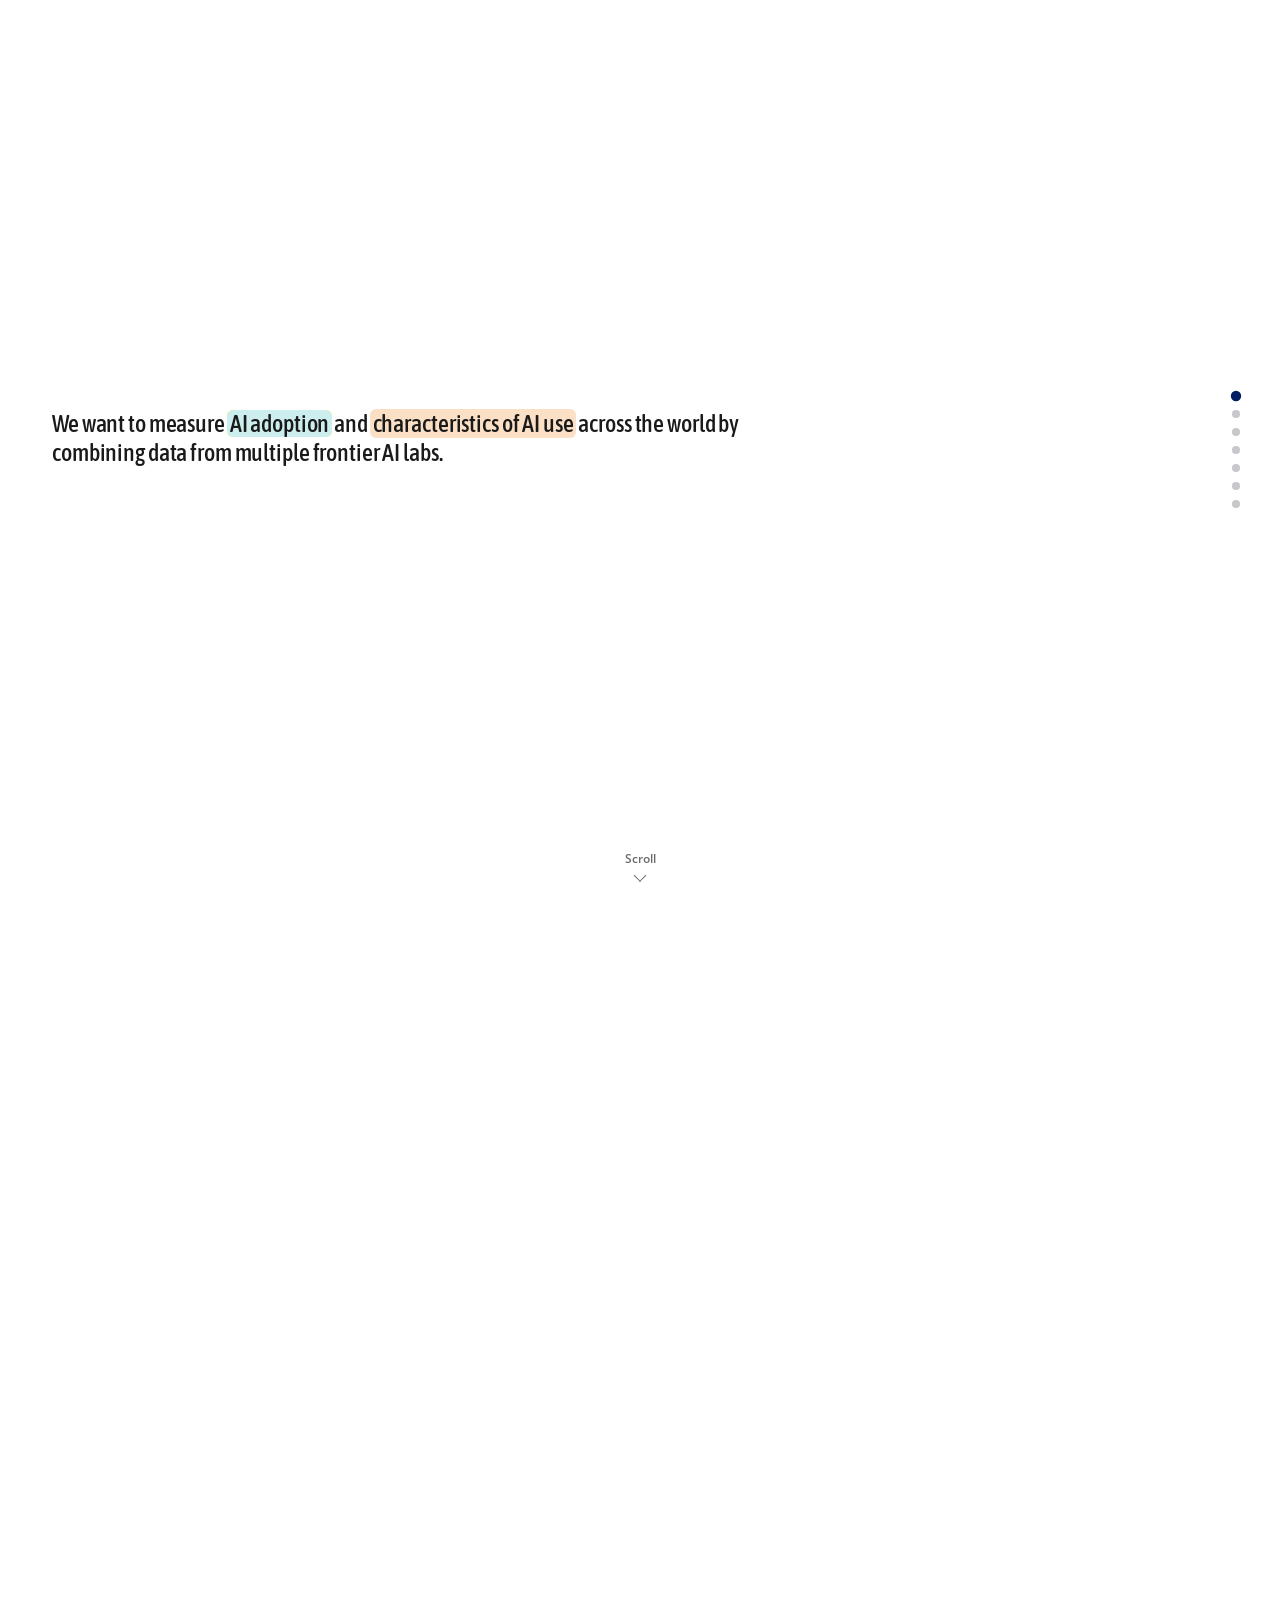
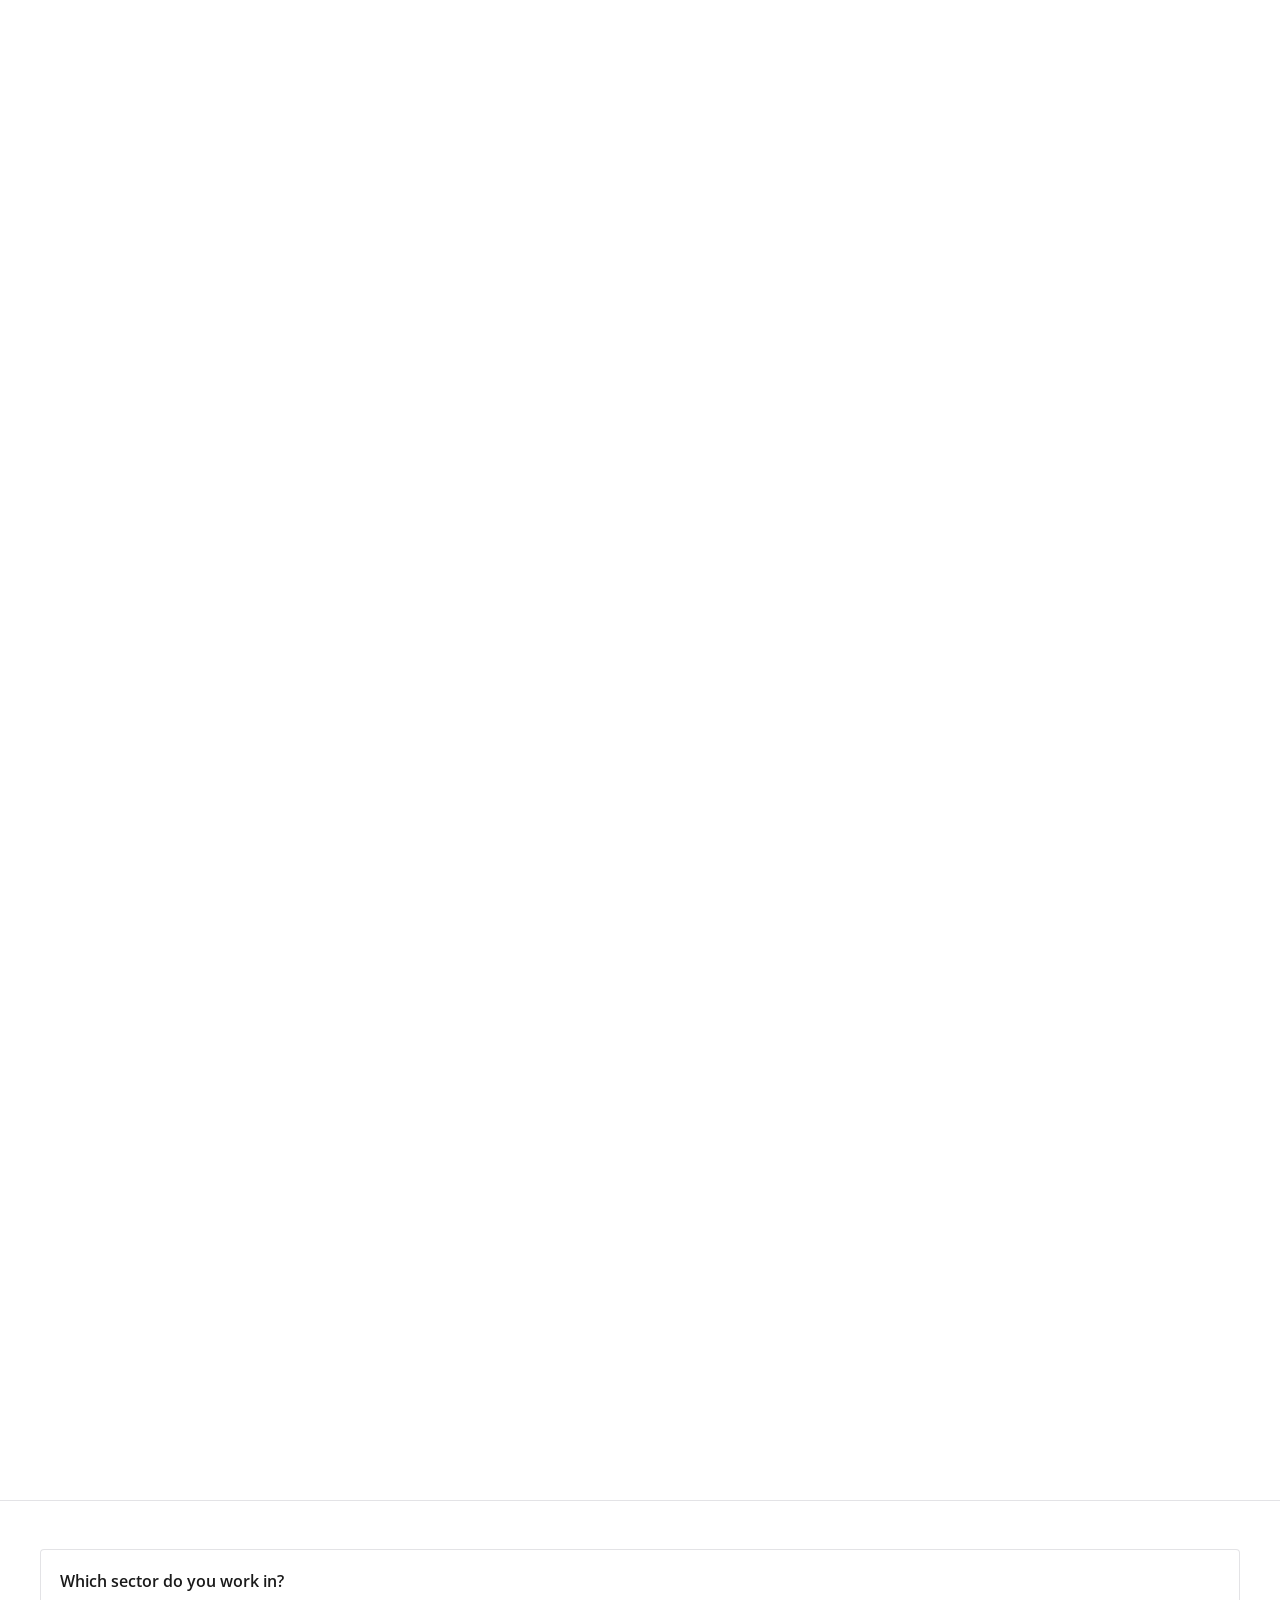
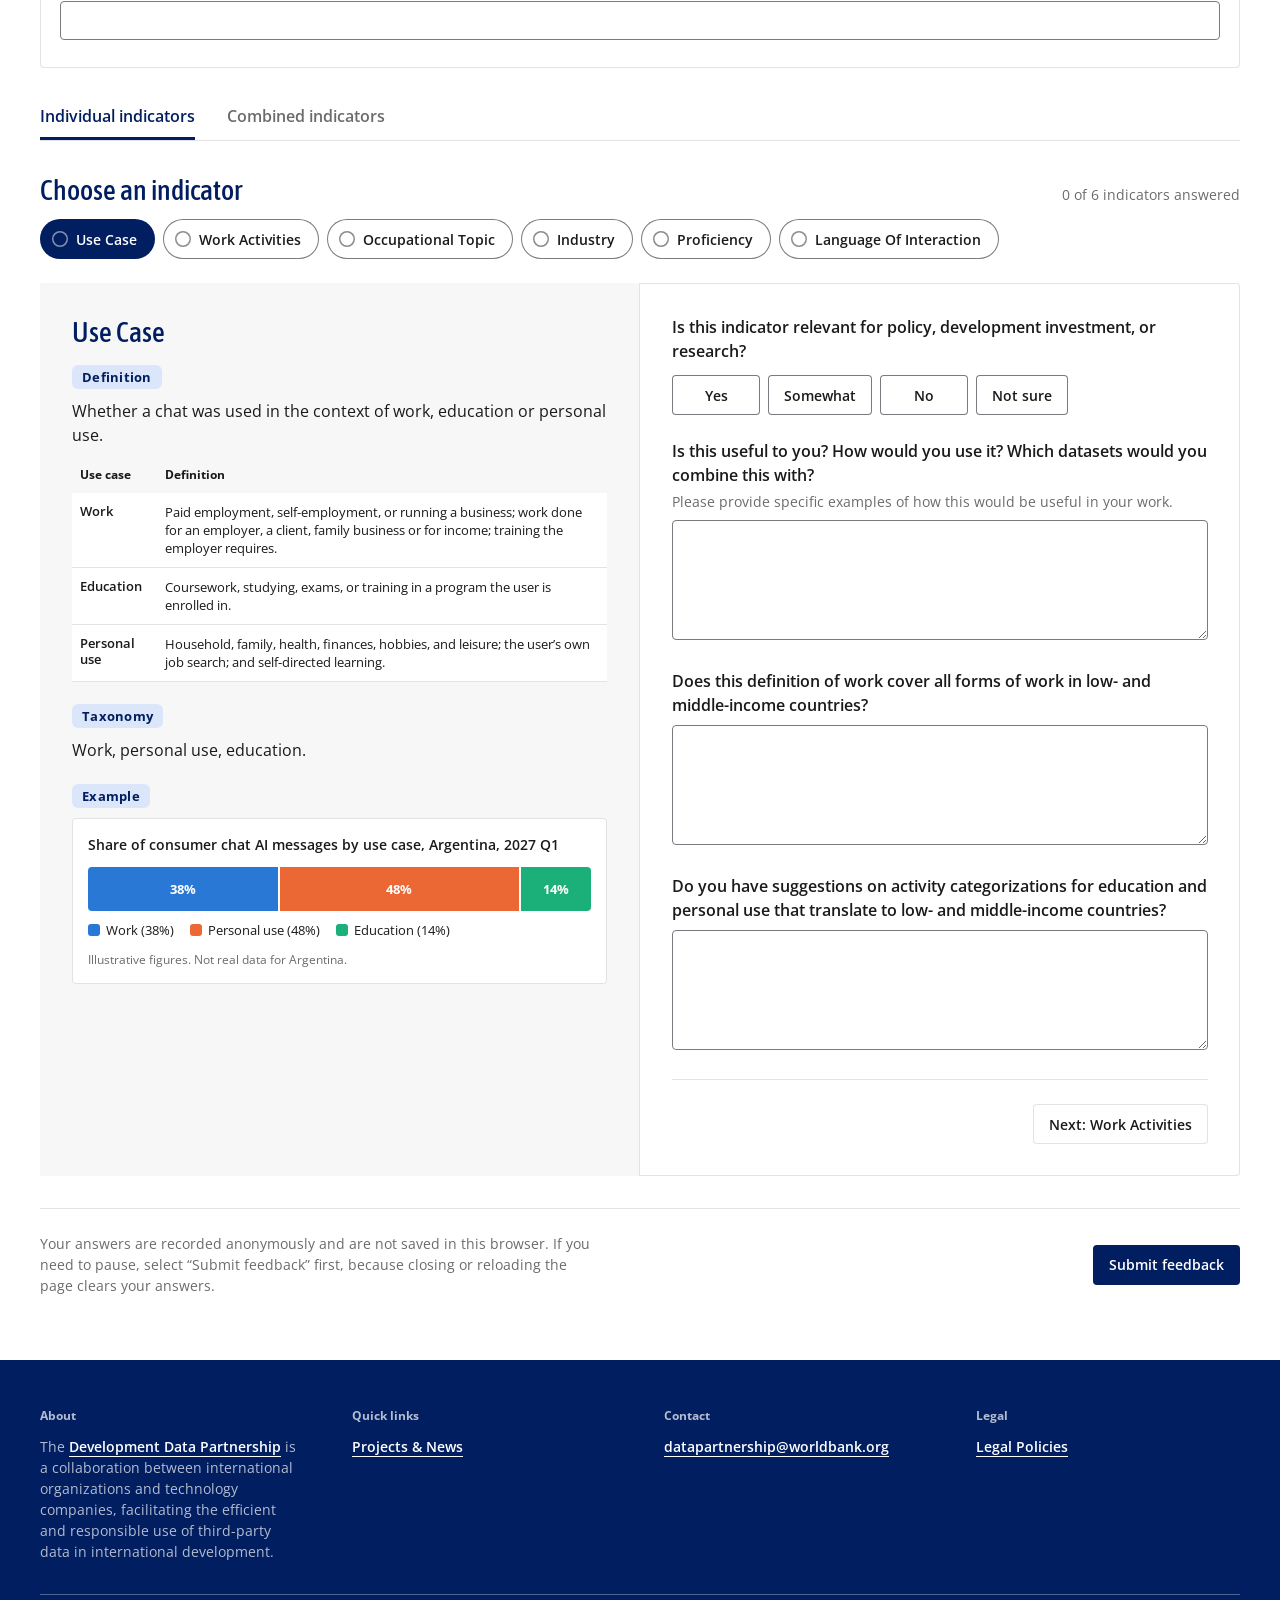
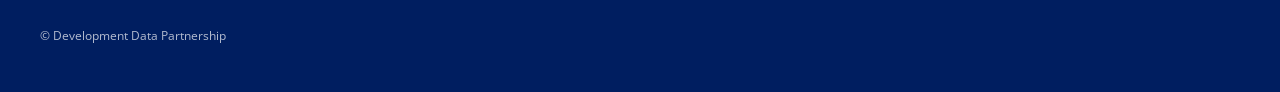
<file: index.html>
<!doctype html>
<html lang="en">
<head>
<meta charset="utf-8">
<meta name="viewport" content="width=device-width, initial-scale=1">
<title>AI Index stakeholder consultation</title>
<link rel="preconnect" href="https://fonts.googleapis.com">
<link rel="preconnect" href="https://fonts.gstatic.com" crossorigin>
<link href="https://fonts.googleapis.com/css2?family=Asap+Condensed:wght@500&family=Open+Sans:wght@400;600;700&display=swap" rel="stylesheet">
<link rel="stylesheet" href="style.css">
</head>
<body>
<div id="page">
  <a class="skip" href="#main">Skip to the survey</a>

  <!-- Scrolling introduction. Without JavaScript the four slides simply appear one after another. -->
  <section class="scrolly" id="story" aria-label="About this consultation">
    <div class="story-stage">
      <div class="slide" data-slide="0">
        <h1 class="story-text">We want to measure <mark class="hl hl-a">AI adoption</mark> and <mark class="hl hl-b" data-share="char">characteristics of AI use</mark> across the world by combining data from multiple frontier AI labs.</h1>
      </div>

      <div class="slide" data-slide="1">
        <p class="story-text"><mark class="hl hl-b" data-share="char">Characteristics of AI use</mark> can be measured by classifying user–chatbot conversations according to a defined set of <mark class="hl hl-c">indicators</mark>.</p>
        <p class="story-eg">For example: Use Case of conversation, Language of Interaction.</p>
      </div>

      <div class="slide" data-slide="ind">
        <p class="story-text">Currently, we are considering measuring <mark class="hl hl-b">characteristics of AI use</mark> by <mark class="hl hl-c">6 indicators</mark>.</p>
        <ul class="story-pills">
          <li>Use Case</li><li>Work Activities</li><li>Occupational Topic</li>
          <li>Industry</li><li>Proficiency</li><li>Language of Interaction</li>
        </ul>
      </div>

      <div class="slide" data-slide="2">
        <p class="story-text"><mark class="hl hl-c">Indicators</mark>, isolated or in combination with each other, may help answer different <mark class="hl hl-a">research questions</mark>.</p>
        <div class="rq-flow">
          <div class="rq-box">
            <small>If you are looking for</small>
            <p>Are teachers in Rwanda using AI to teach?</p>
          </div>
          <span class="rq-arrow" aria-hidden="true"></span>
          <div class="rq-box">
            <small>You will be able to combine the indicators to answer</small>
            <p>Are chats in Rwanda being used for…</p>
          </div>
          <span class="rq-arrow rq-down" aria-hidden="true"></span>
        </div>
        <ul class="ind-cards">
          <li class="on"><b>Use Case</b><span>Education</span></li>
          <li class="on"><b>Work Activities</b><ul><li>Develop educational programs, plans, or procedures</li><li>Prepare informational or instructional materials</li><li>Assess student capabilities, needs, or performance</li></ul></li>
          <li class="on"><b>Occupational Topic</b><span>Teaching</span></li>
          <li class="on"><b>Industry</b><span>P: Education</span></li>
          <li><b>Proficiency</b></li>
          <li><b>Language of Interaction</b></li>
        </ul>
      </div>

      <div class="slide" data-slide="2b">
        <p class="story-text">Another example:</p>
        <div class="rq-flow">
          <div class="rq-box">
            <small>If you are looking for</small>
            <p>Are doctors and nurses in Rwanda using AI for diagnosis?</p>
          </div>
          <span class="rq-arrow" aria-hidden="true"></span>
          <div class="rq-box">
            <small>You will be able to combine the indicators to answer</small>
            <p>Are chats in Rwanda being used for…</p>
          </div>
          <span class="rq-arrow rq-down" aria-hidden="true"></span>
        </div>
        <ul class="ind-cards">
          <li class="on"><b>Use Case</b><span>Work</span></li>
          <li class="on"><b>Work Activities</b><ul><li>Diagnose health conditions or disorders</li><li>Analyze health or medical data</li></ul></li>
          <li class="on"><b>Occupational Topic</b><span>Health</span></li>
          <li class="on"><b>Industry</b><span>Q: Human health and social work</span></li>
          <li class="on"><b>Proficiency</b><ul><li>High</li><li>Medium</li></ul></li>
          <li><b>Language of Interaction</b></li>
        </ul>
      </div>

      <div class="slide" data-slide="3">
        <div class="callouts near above">
          <p class="callout chip hl-c" data-from="w-which" data-align="word">Priority</p>
        </div>
        <p class="story-text">We want your input on which indicators are most <mark class="hl hl-c" id="w-which">useful to measure</mark>, and what is the best <mark class="hl hl-a" id="w-how">way to measure them</mark>.</p>
        <div class="callouts near">
          <p class="callout chip hl-a" data-from="w-how" data-align="word">Definition &amp; Taxonomy</p>
        </div>
      </div>

      <div class="slide" data-slide="4">
        <p class="story-text">For each indicator, review its definition and taxonomy, and tell us how it may be useful to you.</p>
        <p class="story-scope"><b>Scope:</b> our current analytical framework focuses specifically on consumer chat usage of genAI.</p>
        <a class="btn btn-primary story-start" href="#main">Start the survey</a>
      </div>

      <svg class="story-arrows" aria-hidden="true"></svg>
      <ol class="story-dots" aria-hidden="true"><li></li><li></li><li></li><li></li><li></li><li></li><li></li></ol>
      <p class="story-cue" aria-hidden="true">Scroll</p>
    </div>
    <div class="story-steps" aria-hidden="true">
      <div class="step" data-step="0"></div>
      <div class="step" data-step="1"></div>
      <div class="step" data-step="2"></div>
      <div class="step" data-step="3"></div>
      <div class="step" data-step="4"></div>
      <div class="step" data-step="5"></div>
      <div class="step" data-step="6"></div>
    </div>
  </section>


  <main id="main" class="wrap" tabindex="-1">
    <div id="app">
      <noscript>This survey needs JavaScript enabled.</noscript>
    </div>
  </main>

  <footer class="footer wrap on-dark">
    <div class="cols">
      <div><h2>About</h2><p>The <a href="https://datapartnership.org/about" target="_blank" rel="noopener noreferrer">Development Data Partnership</a> is a collaboration between international organizations and technology companies, facilitating the efficient and responsible use of third-party data in international development.</p></div>
      <div><h2>Quick links</h2><a href="https://datapartnership.org/updates" target="_blank" rel="noopener noreferrer">Projects &amp; News</a></div>
      <div><h2>Contact</h2><a href="mailto:datapartnership@worldbank.org">datapartnership@worldbank.org</a></div>
      <div><h2>Legal</h2><a href="https://www.worldbank.org/en/about/legal" target="_blank" rel="noopener noreferrer">Legal Policies</a></div>
    </div>
    <hr>
    <small>© Development Data Partnership</small>
  </footer>
</div>

<script src="story.js"></script>
<script src="questions.js"></script>
<script src="charts.js"></script>
<script src="survey.js"></script>
</body>
</html>
</file>
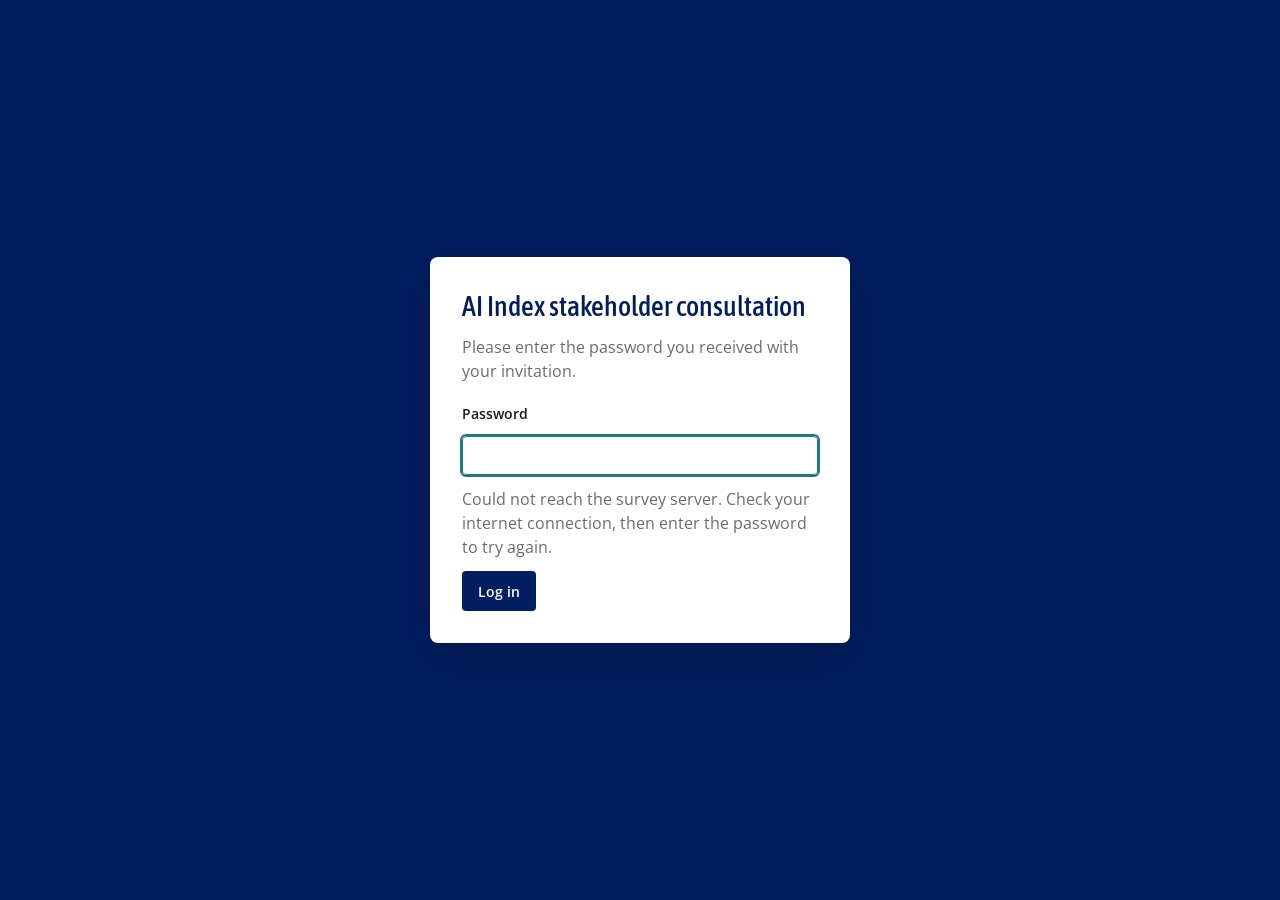
<file: frontend/index.html>
<!doctype html>
<html lang="en" class="locked">
<head>
<meta charset="utf-8">
<meta name="viewport" content="width=device-width, initial-scale=1">
<title>AI Index stakeholder consultation</title>
<link rel="preconnect" href="https://fonts.googleapis.com">
<link rel="preconnect" href="https://fonts.gstatic.com" crossorigin>
<link href="https://fonts.googleapis.com/css2?family=Asap+Condensed:wght@500&family=Open+Sans:wght@400;600;700&display=swap" rel="stylesheet">
<link rel="stylesheet" href="style.css">
</head>
<body>
<!-- Login screen. The page below stays hidden until survey.js confirms access. -->
<div id="gate" class="gate on-dark">
  <div class="gate-card" id="gateCard">
    <noscript><p>This survey needs JavaScript enabled.</p></noscript>
  </div>
</div>
<div id="page">
  <a class="skip" href="#main">Skip to the survey</a>

  <!-- Scrolling introduction. Without JavaScript the four slides simply appear one after another. -->
  <section class="scrolly" id="story" aria-label="About this consultation">
    <div class="story-stage">
      <div class="slide" data-slide="0">
        <h1 class="story-text">We want to measure <mark class="hl hl-a">AI adoption</mark> and <mark class="hl hl-b" data-share="char">characteristics of AI use</mark> across the world by combining data from multiple frontier AI labs.</h1>
      </div>

      <div class="slide" data-slide="1">
        <p class="story-text"><mark class="hl hl-b" data-share="char">Characteristics of AI use</mark> can be measured by classifying user–chatbot conversations according to a defined set of <mark class="hl hl-c">indicators</mark>.</p>
        <p class="story-eg">For example: Use Case of conversation, Language of Interaction.</p>
      </div>

      <div class="slide" data-slide="ind">
        <p class="story-text">Currently, we are considering measuring <mark class="hl hl-b">characteristics of AI use</mark> by <mark class="hl hl-c">6 indicators</mark>.</p>
        <ul class="story-pills">
          <li>Use Case</li><li>Work Activities</li><li>Occupational Topic</li>
          <li>Industry</li><li>Proficiency</li><li>Language of Interaction</li>
        </ul>
      </div>

      <div class="slide" data-slide="2">
        <p class="story-text"><mark class="hl hl-c">Indicators</mark>, isolated or in combination with each other, may help answer different <mark class="hl hl-a">research questions</mark>.</p>
        <div class="rq-flow">
          <div class="rq-box">
            <small>If you are looking for</small>
            <p>Are teachers in Rwanda using AI to teach?</p>
          </div>
          <span class="rq-arrow" aria-hidden="true"></span>
          <div class="rq-box">
            <small>You will be able to combine the indicators to answer</small>
            <p>Are chats in Rwanda being used for…</p>
          </div>
          <span class="rq-arrow rq-down" aria-hidden="true"></span>
        </div>
        <ul class="ind-cards">
          <li class="on"><b>Use Case</b><span>Education</span></li>
          <li class="on"><b>Work Activities</b><ul><li>Develop educational programs, plans, or procedures</li><li>Prepare informational or instructional materials</li><li>Assess student capabilities, needs, or performance</li></ul></li>
          <li class="on"><b>Occupational Topic</b><span>Teaching</span></li>
          <li class="on"><b>Industry</b><span>P: Education</span></li>
          <li><b>Proficiency</b></li>
          <li><b>Language of Interaction</b></li>
        </ul>
      </div>

      <div class="slide" data-slide="2b">
        <p class="story-text">Another example:</p>
        <div class="rq-flow">
          <div class="rq-box">
            <small>If you are looking for</small>
            <p>Are doctors and nurses in Rwanda using AI for diagnosis?</p>
          </div>
          <span class="rq-arrow" aria-hidden="true"></span>
          <div class="rq-box">
            <small>You will be able to combine the indicators to answer</small>
            <p>Are chats in Rwanda being used for…</p>
          </div>
          <span class="rq-arrow rq-down" aria-hidden="true"></span>
        </div>
        <ul class="ind-cards">
          <li class="on"><b>Use Case</b><span>Work</span></li>
          <li class="on"><b>Work Activities</b><ul><li>Diagnose health conditions or disorders</li><li>Analyze health or medical data</li></ul></li>
          <li class="on"><b>Occupational Topic</b><span>Health</span></li>
          <li class="on"><b>Industry</b><span>Q: Human health and social work</span></li>
          <li class="on"><b>Proficiency</b><ul><li>High</li><li>Medium</li></ul></li>
          <li><b>Language of Interaction</b></li>
        </ul>
      </div>

      <div class="slide" data-slide="3">
        <div class="callouts near above">
          <p class="callout chip hl-c" data-from="w-which" data-align="word">Priority</p>
        </div>
        <p class="story-text">We want your input on which indicators are most <mark class="hl hl-c" id="w-which">useful to measure</mark>, and what is the best <mark class="hl hl-a" id="w-how">way to measure them</mark>.</p>
        <div class="callouts near">
          <p class="callout chip hl-a" data-from="w-how" data-align="word">Definition &amp; Taxonomy</p>
        </div>
      </div>

      <div class="slide" data-slide="4">
        <p class="story-text">For each indicator, review its definition and taxonomy, and tell us how it may be useful to you.</p>
        <p class="story-scope"><b>Scope:</b> our current analytical framework focuses specifically on consumer chat usage of genAI.</p>
        <a class="btn btn-primary story-start" href="#main">Start the survey</a>
      </div>

      <svg class="story-arrows" aria-hidden="true"></svg>
      <ol class="story-dots" aria-hidden="true"><li></li><li></li><li></li><li></li><li></li><li></li><li></li></ol>
      <p class="story-cue" aria-hidden="true">Scroll</p>
    </div>
    <div class="story-steps" aria-hidden="true">
      <div class="step" data-step="0"></div>
      <div class="step" data-step="1"></div>
      <div class="step" data-step="2"></div>
      <div class="step" data-step="3"></div>
      <div class="step" data-step="4"></div>
      <div class="step" data-step="5"></div>
      <div class="step" data-step="6"></div>
    </div>
  </section>


  <main id="main" class="wrap" tabindex="-1">
    <div id="app">
      <noscript>This survey needs JavaScript enabled.</noscript>
    </div>
  </main>

  <footer class="footer wrap on-dark">
    <div class="cols">
      <div><h2>About</h2><p>The <a href="https://datapartnership.org/about" target="_blank" rel="noopener noreferrer">Development Data Partnership</a> is a collaboration between international organizations and technology companies, facilitating the efficient and responsible use of third-party data in international development.</p></div>
      <div><h2>Quick links</h2><a href="https://datapartnership.org/updates" target="_blank" rel="noopener noreferrer">Projects &amp; News</a></div>
      <div><h2>Contact</h2><a href="mailto:datapartnership@worldbank.org">datapartnership@worldbank.org</a></div>
      <div><h2>Legal</h2><a href="https://www.worldbank.org/en/about/legal" target="_blank" rel="noopener noreferrer">Legal Policies</a></div>
    </div>
    <hr>
    <small>© Development Data Partnership</small>
  </footer>
</div>

<script src="config.js"></script>
<script src="story.js"></script>
<script src="questions.js"></script>
<script src="charts.js"></script>
<script src="survey.js"></script>
</body>
</html>
</file>
<file: style.css>
/* Development Data Partnership styling, following the AI Roundtable web UI tokens. */
:root {
  --hl-a: #cdeeee; --hl-b: #fbe0c6; --hl-c: #dce6fa;
  --navy: #001E60; --navy-hover: #001444; --teal: #3EACAD; --orange: #DF6B00;
  --text-primary: #1A1A1A; --text-secondary: #6B6B6E; --text-accent: #1F7A7B;
  --neutral-0: #FFFFFF; --neutral-50: #F7F7F8; --neutral-100: #EDEDEF; --neutral-200: #E3E3E6;
  --neutral-300: #C7C7CC; --neutral-500: #7A7A81; --neutral-700: #4D4D52;
  --border: #E3E3E6; --border-control: #7A7A81; --bg-subtle: #F7F7F8;
  --success-text: #1F7A7B; --success-bg: #E6F5F5;
  --warning-text: #A34E00; --warning-bg: #FDEEE0;
  --error-text: #B3261E; --error-bg: #FBEAE9;
  --info-text: #001E60; --info-bg: #E9EEF9;
  --on-dark-primary: #FFFFFF; --on-dark-secondary: rgba(255,255,255,.7); --border-on-dark: rgba(255,255,255,.3);
  --focus-light: #1F7A7B; --focus-dark: #56C3C4;
  --hero-l8: rgba(255,255,255,.08); --hero-l5: rgba(255,255,255,.05); --hero-l4: rgba(255,255,255,.04);
  --hero-l2: rgba(255,255,255,.024); --hero-p15: rgba(49,4,89,.15);
  --font-ui: "Open Sans", system-ui, sans-serif;
  --font-display: "Asap Condensed", "Open Sans", sans-serif;
  --radius-md: 4px;
  --gutter: 32px; --content: 1200px; --nav-h: 69px;
}
@media (max-width: 599px) { :root { --gutter: 20px; --nav-h: 62px; } }

*, ::before, ::after { box-sizing: border-box; }
html { -webkit-text-size-adjust: 100%; }
body { margin: 0; background: var(--neutral-0); color: var(--text-primary); font: 400 14px/21px var(--font-ui); overflow-x: hidden; }
h1, h2, h3, p { margin: 0; }
button { font: inherit; color: inherit; }
a { color: inherit; }
:focus-visible { outline: 2px solid var(--focus-light); outline-offset: 2px; }
.on-dark :focus-visible { outline-color: var(--focus-dark); }
.sr-only { position: absolute; width: 1px; height: 1px; padding: 0; margin: -1px; overflow: hidden; clip: rect(0 0 0 0); white-space: nowrap; border: 0; }
.wrap { padding-inline: max(var(--gutter), calc((100% - var(--content)) / 2)); }
#page { min-height: 100vh; display: flex; flex-direction: column; }

.skip { position: absolute; left: 16px; top: -48px; z-index: 20; background: #fff; color: var(--navy); font-weight: 600; padding: 8px 12px; border-radius: var(--radius-md); }
.skip:focus { top: 12px; }

/* ---------- nav + hero (navy field) ---------- */
.hero-field { position: relative; overflow: hidden; background: var(--navy); color: #fff; }
.nav { position: relative; z-index: 2; display: flex; align-items: center; justify-content: space-between; gap: 24px; padding-top: 12px; padding-bottom: 12px; }
.nav .logo { display: block; width: 123px; height: 45px; }
.nav .logo img { display: block; width: 100%; height: 100%; object-fit: contain; }
.nav-title { color: var(--on-dark-secondary); text-align: right; }
@media (max-width: 599px) { .nav .logo { width: 103px; height: 38px; } .nav-title { display: none; } }

.hero-art { position: absolute; inset: 0; pointer-events: none; }
.hero-art i { position: absolute; display: block; }
.hero-art .c { border-radius: 50%; }
.hero-art .p { border-radius: 999px; }
.hero-art .l8 { background: var(--hero-l8); } .hero-art .l5 { background: var(--hero-l5); } .hero-art .l4 { background: var(--hero-l4); }
.hero-art .l2 { background: var(--hero-l2); } .hero-art .p15 { background: var(--hero-p15); }
.hero-art .teal { background: var(--teal); } .hero-art .orange { background: var(--orange); }
.hero-art .t, .hero-art .m { display: none; }
@media (max-width: 1327px) { .hero-art .lc { display: none; } }
@media (max-width: 1023px) { .hero-art .d { display: none; } .hero-art .t { display: block; } }
@media (max-width: 599px) { .hero-art .t { display: none; } .hero-art .m { display: block; } }

.hero { position: relative; z-index: 1; display: flex; flex-direction: column; align-items: flex-start; gap: 16px; padding-top: 48px; padding-bottom: 48px; }
.hero h1 { font: 500 40px/46px var(--font-display); max-width: 720px; }
.hero .sub { font-size: 16px; line-height: 24px; color: var(--on-dark-secondary); max-width: 640px; }
.hero .sub:empty { display: none; }
@media (max-width: 1023px) { .hero { padding-bottom: 32px; } }
@media (max-width: 599px) { .hero { padding-top: 32px; padding-bottom: 32px; } .hero h1 { font-size: 28px; line-height: 32px; } }

main { padding-top: 48px; padding-bottom: 64px; }
@media (max-width: 599px) { main { padding-top: 32px; padding-bottom: 48px; } }

/* ---------- buttons (CAN Button) ---------- */
.btn { display: inline-flex; align-items: center; justify-content: center; gap: 8px; padding: 8px 16px; min-height: 40px; border: 0; border-radius: var(--radius-md);
  font: 600 14px/21px var(--font-ui); text-decoration: none; cursor: pointer; transition: background-color 150ms ease, transform 100ms ease; }
.btn[hidden] { display: none; }
.btn:active:not(:disabled) { transform: scale(.98); }
.btn-primary { background: var(--navy); color: #fff; }
.btn-primary:hover:not(:disabled) { background: var(--navy-hover); }
.btn-primary:disabled { background: var(--neutral-300); color: var(--neutral-500); cursor: wait; }
.btn-secondary { background: #fff; color: var(--text-primary); box-shadow: inset 0 0 0 1px var(--border); }
.btn-secondary:hover:not(:disabled) { background: var(--success-bg); }

/* ---------- alerts (CAN Alert) ---------- */
.alert { display: flex; gap: 12px; padding: 16px; border-radius: var(--radius-md); max-width: 640px; margin-bottom: 32px; }
.alert .at { font-weight: 700; }
.alert .ab { font-size: 13px; line-height: 18px; margin-top: 4px; }
.alert-warning { background: var(--warning-bg); color: var(--warning-text); }

/* ---------- indicator selector ---------- */
.section-label { font: 500 28px/34px var(--font-display); color: var(--navy); }
.selector { display: flex; flex-direction: column; gap: 12px; margin-bottom: 24px; }
.selector-top { display: flex; flex-wrap: wrap; align-items: baseline; justify-content: space-between; gap: 4px 16px; }
.progress-text { color: var(--text-secondary); }
.ind-list { display: flex; flex-wrap: wrap; gap: 8px; }
.ind-btn { display: inline-flex; align-items: center; gap: 8px; min-height: 40px; padding: 8px 16px 8px 12px;
  background: #fff; color: var(--text-primary); border: 0; box-shadow: inset 0 0 0 1px var(--border-control); border-radius: var(--radius-md);
  font: 600 14px/21px var(--font-ui); text-align: left; cursor: pointer; transition: background-color 150ms ease; }
.ind-btn:hover { background: var(--success-bg); }
.ind-btn[aria-selected="true"] { background: var(--navy); color: #fff; box-shadow: none; }
.ind-btn .mark { flex: none; width: 16px; height: 16px; border-radius: 50%; box-shadow: inset 0 0 0 1.5px currentColor; opacity: .5; display: grid; place-items: center; }
.ind-btn.answered .mark { background: var(--teal); box-shadow: none; opacity: 1; }
.ind-btn.answered .mark::after { content: ""; width: 7px; height: 4px; border: solid #fff; border-width: 0 0 1.75px 1.75px; transform: translateY(-1px) rotate(-45deg); }

/* ---------- split panel ---------- */
.panel[hidden] { display: none; }
.panel { display: grid; grid-template-columns: 1fr; box-shadow: inset 0 0 0 1px var(--border); border-radius: var(--radius-md); overflow: hidden; }
.panel-left { background: var(--bg-subtle); padding: 24px 20px; display: flex; flex-direction: column; gap: 16px; border-bottom: 1px solid var(--border); }
.panel-right { padding: 24px 20px; }
@media (min-width: 900px) {
  .panel { grid-template-columns: minmax(0, 1fr) minmax(0, 1fr); }
  .panel-left { padding: 32px; border-bottom: 0; border-right: 1px solid var(--border); }
  .panel-right { padding: 32px; }
  .left-inner { position: sticky; top: 24px; display: flex; flex-direction: column; gap: 16px; }
}
.left-inner { display: flex; flex-direction: column; gap: 16px; }
.panel-left h2 { font: 500 28px/34px var(--font-display); color: var(--navy); }
.panel-left .lead { font-size: 16px; line-height: 24px; }
.panel-left h3 { font: 600 16px/24px var(--font-ui); color: var(--navy); margin-top: 8px; }
.panel-left .body p { font-size: 16px; line-height: 24px; max-width: 640px; }
.panel-left .body p + p { margin-top: 12px; }
.panel-left .empty { color: var(--text-secondary); font-size: 16px; line-height: 24px; }
@media (max-width: 599px) { .panel-left h2 { font-size: 24px; line-height: 29px; } }

/* ---------- bar chart ---------- */
.chart { margin: 0; background: #fff; box-shadow: inset 0 0 0 1px var(--border); border-radius: var(--radius-md); padding: 16px; display: flex; flex-direction: column; gap: 12px; }
.chart-title { font: 600 14px/21px var(--font-ui); }
.bars { list-style: none; margin: 0; padding: 0; display: flex; flex-direction: column; gap: 10px; }
.bar-row { display: grid; grid-template-columns: 104px minmax(0, 1fr); align-items: center; gap: 12px; }
.bar-label { font-size: 14px; line-height: 18px; color: var(--text-primary); }
.bar-track { position: relative; height: 32px; }
.bar-track::before { content: ""; position: absolute; left: 0; top: 0; bottom: 0; width: 1px; background: var(--neutral-500); }
.bar { position: relative; height: 100%; min-width: 2px; background: var(--navy); border-radius: 0 4px 4px 0; display: flex; align-items: center; justify-content: flex-end; padding-right: 8px; }
.bar-value { font: 700 14px/1 var(--font-ui); color: #fff; white-space: nowrap; }
.bar.outside { padding-right: 0; }
.bar.outside .bar-value { position: absolute; left: calc(100% + 6px); color: var(--text-primary); }
.bar-row:hover .bar, .bar-row:focus-within .bar { background: var(--navy-hover); }
.chart-note { font-size: 12px; line-height: 17px; color: var(--text-secondary); }
@media (max-width: 599px) { .bar-row { grid-template-columns: 88px minmax(0, 1fr); gap: 8px; } }
.chart.stacked .bars { gap: 12px; }
.chart.stacked .bar-row { grid-template-columns: minmax(0, 1fr); gap: 4px; }
.chart.stacked .bar-label { font-size: 13px; line-height: 18px; }
.chart.stacked .bar-track { height: 24px; }
.chart.stacked .bar-value { font-size: 13px; }

/* ---------- summary sentence + pills ---------- */
.panel-left .summary { font-size: 18px; line-height: 27px; color: var(--text-primary); max-width: 640px; }
.pill-group { display: flex; flex-direction: column; gap: 8px; padding: 16px; background: #fff; box-shadow: inset 0 0 0 1px var(--border); border-radius: var(--radius-md); }
.panel-left .pill-group h3 { margin: 0; font: 600 16px/24px var(--font-ui); color: var(--navy); }
.pill-note { font-size: 13px; line-height: 18px; color: var(--text-secondary); }
.pill-set-label { font: 700 12px/16px var(--font-ui); color: var(--text-secondary); margin-top: 4px; }
.pills { list-style: none; margin: 0; padding: 0; display: flex; flex-wrap: wrap; gap: 8px; }
.pill { display: inline-flex; align-items: baseline; gap: 6px; padding: 4px 12px; border-radius: 999px; background: var(--info-bg); color: var(--navy); font: 600 13px/19px var(--font-ui); }
.pill-code { font-weight: 700; color: var(--text-accent); }

/* ---------- O*NET activity explorer ---------- */
.panel-left.long .left-inner { position: static; }
.explorer { display: flex; flex-direction: column; gap: 16px; }
.explorer .lead { font-size: 16px; line-height: 24px; }
.muted { color: var(--text-secondary); }
.lvl-pills { display: flex; gap: 8px; flex-wrap: wrap; }
.lvl-pills button { padding: 6px 18px; border: 0; border-radius: 999px; background: #fff; box-shadow: inset 0 0 0 1px var(--border-control); font: 600 14px/21px var(--font-ui); cursor: pointer; }
.lvl-pills button:hover { background: var(--success-bg); }
.lvl-pills button[aria-pressed="true"] { background: var(--navy); color: #fff; box-shadow: none; }
.explorer-stage { display: flex; flex-direction: column; gap: 16px; }
.donut-card { margin: 0; background: #fff; box-shadow: inset 0 0 0 1px var(--border); border-radius: var(--radius-md); padding: 16px; display: flex; flex-direction: column; gap: 12px; }
.donut-wrap { display: flex; justify-content: center; }
.donut { max-width: 100%; height: auto; overflow: visible; }
.donut:focus-visible { outline: 2px solid var(--focus-light); outline-offset: 4px; border-radius: 50%; }
.donut .seg { cursor: pointer; }
.donut .seg.hot { stroke: #1A1A1A; stroke-width: 2; }
.donut-big { font: 500 40px/1 var(--font-display); fill: var(--navy); }
.donut-small { font: 400 13px/1 var(--font-ui); fill: var(--text-secondary); }
.dsub { font: 700 12px/16px var(--font-ui); color: var(--text-secondary); }
.dl { list-style: none; margin: 0; padding: 0; display: flex; flex-direction: column; gap: 6px; font-size: 13px; line-height: 18px; }
.dl li { display: grid; grid-template-columns: 12px 1fr auto auto; gap: 8px; align-items: baseline; }
.dl i { width: 12px; height: 12px; border-radius: 3px; align-self: center; }
.dl .m { color: var(--text-secondary); font-size: 12px; }
.rank { margin: 0; padding-left: 22px; display: flex; flex-direction: column; gap: 8px; font-size: 13px; line-height: 18px; }
.rank li { padding-left: 4px; }
.rank li > * { display: block; }
.rank .r-meta { color: var(--text-secondary); font-size: 12px; }
.rank b { font-weight: 700; }
.ctip { position: absolute; z-index: 5; pointer-events: none; max-width: 260px; background: #fff; border-radius: var(--radius-md); box-shadow: 0 0 0 1px var(--neutral-300), 0 8px 24px rgba(0,0,0,.12); padding: 10px 12px; display: flex; flex-direction: column; gap: 2px; font-size: 13px; line-height: 18px; }
.ctip[hidden] { display: none; }
.ctip b { font-size: 16px; line-height: 22px; color: var(--navy); }
.ctip .tc { color: var(--text-secondary); font-size: 12px; }
.search { display: flex; flex-direction: column; gap: 6px; }
.search label { font: 700 12px/16px var(--font-ui); }
.search input { width: 100%; padding: 8px 12px; font: 400 14px/21px var(--font-ui); border: 1px solid var(--border-control); border-radius: var(--radius-md); background: #fff; }
.results { list-style: none; margin: 0; padding: 0; display: flex; flex-direction: column; }
.results li { padding: 8px 0; border-bottom: 1px solid var(--border); display: flex; flex-direction: column; gap: 2px; font-size: 13px; line-height: 18px; }
.results .r-meta { color: var(--text-secondary); font-size: 12px; }
.results .r-count { color: var(--text-secondary); border-bottom: 0; }

/* ---------- view tabs ---------- */
.view-tabs { display: flex; gap: 32px; border-bottom: 1px solid var(--border); margin-bottom: 32px; overflow-x: auto; }
.view-tabs button { flex: none; background: none; border: 0; padding: 12px 0; font: 600 16px/24px var(--font-ui); color: var(--text-secondary); cursor: pointer; box-shadow: inset 0 -3px 0 transparent; }
.view-tabs button:hover { color: var(--navy); }
.view-tabs button[aria-selected="true"] { color: var(--navy); box-shadow: inset 0 -3px 0 var(--navy); }
.view[hidden] { display: none; }

/* ---------- combinations builder ---------- */
.builder { display: flex; flex-direction: column; gap: 16px; }
.pick-note { color: var(--text-secondary); }
.pick-status { color: var(--text-secondary); font-size: 13px; line-height: 18px; }
.ipills { display: flex; flex-wrap: wrap; gap: 8px; }
.ipill { display: inline-flex; align-items: center; gap: 8px; padding: 6px 14px 6px 8px; border: 0; border-radius: 999px; background: #fff; box-shadow: inset 0 0 0 1px var(--border-control); font: 600 14px/21px var(--font-ui); cursor: pointer; }
.ipill:hover:not(:disabled) { background: var(--success-bg); }
.ipill .n { width: 22px; height: 22px; border-radius: 50%; display: grid; place-items: center; font: 700 12px/1 var(--font-ui); box-shadow: inset 0 0 0 1.5px var(--neutral-300); }
.ipill.on { background: #fff; color: var(--indicator-color); box-shadow: inset 0 0 0 1.5px var(--indicator-color); }
.ipill.on:hover { background: var(--neutral-50); }
.ipill.on .n { background: var(--indicator-color); color: #fff; box-shadow: none; }
.ipill:disabled { color: var(--neutral-500); box-shadow: inset 0 0 0 1px var(--neutral-300); cursor: not-allowed; }
.empty-card { padding: 32px 20px; text-align: center; color: var(--text-secondary); background: var(--bg-subtle); border-radius: var(--radius-md); }
.combo-chart { display: flex; flex-direction: column; gap: 16px; }
.combo-builder-panel { grid-template-columns: minmax(0, 1fr); }
.combo-builder-panel > * { min-width: 0; }
@media (min-width: 900px) { .combo-builder-panel { grid-template-columns: minmax(0, 2fr) minmax(300px, 1fr); } }
.sankey-card { margin: 0; background: #fff; box-shadow: inset 0 0 0 1px var(--border); border-radius: var(--radius-md); padding: 20px 20px 16px; display: flex; flex-direction: column; gap: 8px; }
.sankey-host { position: relative; }
.sankey-scroll { overflow-x: auto; }
.sankey { display: block; width: 100%; min-width: 720px; height: auto; }
.sankey .band { cursor: pointer; }
.sankey .band.hot { stroke-opacity: .9; }
.sk-head { font: 700 13px/1 var(--font-ui); fill: var(--text-primary); }
.sk-label { font: 400 13px/1 var(--font-ui); fill: var(--text-primary); stroke: #fff; stroke-width: 4px; stroke-linejoin: round; paint-order: stroke; }
.legend { display: flex; gap: 8px 16px; flex-wrap: wrap; font-size: 13px; line-height: 18px; }
.legend i { display: inline-block; width: 12px; height: 12px; border-radius: 3px; margin-right: 6px; vertical-align: -1px; }
.story { font-size: 18px; line-height: 28px; max-width: 860px; padding: 16px 20px; background: var(--info-bg); border-radius: var(--radius-md); }
.story b { color: var(--navy); }
.story-category { color: var(--indicator-color); font-weight: 700; }
.about-card { margin-bottom: 24px; }
.tax-bullets { margin: 0; padding-left: 20px; display: flex; flex-direction: column; gap: 6px; font-size: 16px; line-height: 24px; }
.tax-bullets .tax-bullets { margin-top: 6px; font-size: 15px; line-height: 22px; }
.tm { position: relative; width: 100%; aspect-ratio: 16 / 10; min-height: 340px; }
.tm-cat { position: absolute; box-sizing: border-box; display: flex; flex-direction: column; border: 2px solid #fff; background: #fff; }
.tm-cat > p { margin: 0; padding: 4px 8px; font: 700 13px/16px var(--font-ui); color: #fff; background: var(--c); }
.tm-area { position: relative; flex: 1; }
.tm-tile { position: absolute; box-sizing: border-box; border: 1px solid #fff; padding: 6px 8px; overflow: hidden; background: color-mix(in srgb, var(--c) var(--k), #fff); font: 12px/15px var(--font-ui); color: var(--text-primary); }
.tm-tile b { display: block; font-weight: 600; }
.tm-tile span { display: block; margin-top: 4px; color: var(--text-secondary); }
.nest-wrap { display: flex; flex-wrap: wrap; align-items: center; gap: 24px 32px; max-width: 860px; padding: 24px; background: var(--neutral-50); border-radius: var(--radius-md); }
.nest-plot { position: relative; width: min(280px, 100%); aspect-ratio: 1; flex: none; }
.nest-box { position: absolute; left: 0; bottom: 0; box-sizing: border-box; border: 1.5px solid var(--indicator-color); border-radius: 3px; background: color-mix(in srgb, var(--indicator-color) 14%, transparent); }
.nest-box > span { position: absolute; top: 4px; right: 6px; font: 700 13px/16px var(--font-ui); color: var(--indicator-color); }
.nest-box.tiny > span { top: auto; bottom: calc(100% + 2px); right: auto; left: 100%; padding-left: 4px; }
.nest-legend { list-style: none; margin: 0; padding: 0; display: flex; flex-direction: column; gap: 14px; }
.nest-legend li { display: flex; flex-direction: column; gap: 2px; padding-left: 12px; border-left: 3px solid var(--indicator-color); }
.nest-legend b { font: 700 15px/20px var(--font-ui); color: var(--indicator-color); }
.nest-legend span { font-size: 13px; line-height: 18px; color: var(--text-secondary); }
.combo-survey { display: flex; flex-direction: column; gap: 24px; }
.card { background: #fff; box-shadow: inset 0 0 0 1px var(--border); border-radius: var(--radius-md); padding: 20px; display: flex; flex-direction: column; gap: 12px; }
.card h3 { font: 600 16px/24px var(--font-ui); color: var(--navy); }
.card .q { margin-bottom: 8px; }
.add-msg { color: var(--success-text); font-weight: 600; }
.add-msg:empty { display: none; }
details.data summary { cursor: pointer; font-weight: 600; color: var(--navy); }
details.data[hidden] { display: none; }
details.data > * + * { margin-top: 8px; }
.table-scroll { overflow-x: auto; }
table.ex { border-collapse: collapse; width: 100%; font-size: 13px; }
table.ex th { background: var(--bg-subtle); text-align: left; font: 700 12px/16px var(--font-ui); padding: 10px 8px; }
table.ex td { padding: 10px 8px; border-bottom: 1px solid var(--border); }
table.ex .num { text-align: right; font-weight: 700; white-space: nowrap; }
.prio { list-style: none; margin: 0; padding: 0; display: flex; flex-direction: column; gap: 8px; }
.prio li { display: grid; grid-template-columns: 28px 1fr auto; gap: 10px; align-items: center; padding: 10px 12px; background: var(--bg-subtle); border-radius: var(--radius-md); }
.prio .prio-empty { display: block; color: var(--text-secondary); }
.prio .rk { font: 500 20px/1 var(--font-display); color: var(--navy); }
.prio .nm { display: flex; flex-direction: column; gap: 2px; font-weight: 600; min-width: 0; }
.prio .pm { font-weight: 400; font-size: 12px; line-height: 17px; color: var(--text-secondary); overflow-wrap: anywhere; }
.prio .ctl { display: flex; gap: 4px; }
.prio .ctl button { width: 36px; height: 36px; border: 0; border-radius: var(--radius-md); background: #fff; box-shadow: inset 0 0 0 1px var(--border); font: 600 14px/1 var(--font-ui); color: var(--text-primary); cursor: pointer; }
.prio .ctl button:hover:not(:disabled) { background: var(--success-bg); }
.prio .ctl button:disabled { color: var(--neutral-300); cursor: default; }
.featured { display: flex; flex-direction: column; gap: 16px; margin-top: 48px; }
.combo-pills { display: flex; align-items: center; gap: 10px; flex-wrap: wrap; }
.combo-pills .plus { font: 600 18px/1 var(--font-ui); color: var(--text-secondary); }
.combo-pills .pill { font-size: 14px; padding: 6px 14px; }

/* small multiples */
.sm-scroll { overflow-x: auto; }
.sm { display: grid; column-gap: 12px; align-items: center; min-width: 440px; }
.sm-hd { font: 600 13px/18px var(--font-ui); padding-bottom: 8px; border-bottom: 1px solid var(--border); margin-bottom: 6px; }
.sm-hd.sm-lab { border-bottom-color: transparent; }
.sm-lab { font-size: 13px; line-height: 17px; min-height: 40px; padding: 4px 8px 4px 0; display: flex; align-items: center; }
.sm-cell { position: relative; height: 100%; min-height: 40px; display: flex; align-items: center; }
.sm-cell::before { content: ""; position: absolute; left: 0; top: 0; bottom: 0; width: 1px; background: var(--neutral-500); }
.sm-bar { height: 22px; background: var(--navy); border-radius: 0 4px 4px 0; }
.sm-v { font: 700 12px/1 var(--font-ui); margin-left: 6px; }

/* ---------- questions ---------- */
.q { border: 0; margin: 0 0 24px; padding: 0; min-width: 0; }
.q[hidden] { display: none; }
.q-label { display: block; padding: 0; margin: 0 0 4px; font: 600 16px/24px var(--font-ui); }
.q-hint { color: var(--text-secondary); margin: 0 0 8px; }
.q-label + .q-body { margin-top: 8px; }
.req { color: var(--error-text); margin-left: 2px; }

textarea, input[type=text], input[type=email], input[type=number] {
  width: 100%; padding: 8px 12px; font: 400 14px/21px var(--font-ui); color: var(--text-primary);
  border: 1px solid var(--border-control); border-radius: var(--radius-md); background: #fff;
}
textarea { min-height: 120px; resize: vertical; }
textarea:focus, input[type=text]:focus, input[type=email]:focus, input[type=number]:focus { outline: 2px solid var(--focus-light); outline-offset: 0; border-color: var(--focus-light); }

.scale { display: flex; flex-wrap: wrap; gap: 8px; }
.scale label { position: relative; display: inline-flex; align-items: center; justify-content: center; min-width: 88px; min-height: 40px; padding: 8px 16px;
  background: #fff; box-shadow: inset 0 0 0 1px var(--border-control); border-radius: var(--radius-md); font-weight: 600; cursor: pointer; transition: background-color 150ms ease; }
.scale input { position: absolute; inset: 0; opacity: 0; margin: 0; cursor: pointer; }
.scale label:hover { background: var(--success-bg); }
.scale label:has(input:checked) { background: var(--navy); color: #fff; box-shadow: none; }
.scale label:has(input:focus-visible) { outline: 2px solid var(--focus-light); outline-offset: 2px; }
@media (max-width: 599px) { .scale { display: grid; grid-template-columns: 1fr 1fr; } .scale label { min-width: 0; } }

.opt { display: flex; align-items: flex-start; gap: 8px; padding: 8px 0; cursor: pointer; }
.opt input { margin: 2px 0 0; width: 18px; height: 18px; accent-color: var(--navy); flex: none; }
.other-input { margin-top: 4px; }
.other-input[hidden] { display: none; }

.err { color: var(--error-text); font-size: 13px; line-height: 18px; margin-top: 6px; }
.err:empty { display: none; }

.panel-nav { display: flex; justify-content: space-between; flex-wrap: wrap; gap: 12px; padding-top: 24px; border-top: 1px solid var(--border); }
.panel-nav .spacer { flex: 1; }

/* ---------- submit ---------- */
.submit-bar { display: flex; flex-wrap: wrap; align-items: center; justify-content: space-between; gap: 16px; margin-top: 32px; padding-top: 24px; border-top: 1px solid var(--border); }
.submit-note { color: var(--text-secondary); max-width: 560px; }
.submit-actions { display: flex; flex-wrap: wrap; gap: 12px; margin-left: auto; }
.form-error { color: var(--error-text); width: 100%; text-align: right; }
.form-error:empty { display: none; }

.plain-page { max-width: 640px; }

/* ---------- end screens ---------- */
.done { display: flex; flex-direction: column; align-items: flex-start; gap: 12px; max-width: 760px; }
.done h2 { font: 500 28px/34px var(--font-display); color: var(--navy); }
.done p { font-size: 16px; line-height: 24px; color: var(--text-secondary); }
.done pre { width: 100%; background: var(--bg-subtle); border-radius: var(--radius-md); padding: 16px; overflow: auto; max-height: 60vh; font-size: 13px; line-height: 18px; }
.actions { display: flex; flex-wrap: wrap; gap: 12px; }

.hp { position: absolute; left: -9999px; width: 1px; height: 1px; overflow: hidden; }

/* ---------- footer ---------- */
.footer { margin-top: auto; background: var(--navy); color: var(--on-dark-secondary); padding-top: 48px; padding-bottom: 48px; display: flex; flex-direction: column; gap: 32px; }
.footer .cols { display: grid; grid-template-columns: repeat(4, 1fr); gap: 48px; }
.footer h2 { font: 700 12px/16px var(--font-ui); color: var(--on-dark-secondary); margin-bottom: 12px; }
.footer a { color: #fff; font-weight: 600; text-decoration: underline; text-decoration-thickness: 1px; text-underline-offset: 4px; }
.footer a:hover { text-decoration-thickness: 2px; }
.footer hr { border: 0; height: 1px; background: var(--border-on-dark); margin: 0; }
.footer small { font-size: 12px; line-height: 17px; }
@media (max-width: 1023px) { .footer .cols { grid-template-columns: 1fr 1fr; gap: 24px; } }
@media (max-width: 599px) { .footer { padding-top: 32px; padding-bottom: 32px; } .footer .cols { grid-template-columns: 1fr; } }

@media (prefers-reduced-motion: reduce) { * { transition: none !important; } }
/* ---------- scrolling introduction ---------- */
.scrolly { --hl-a: #cdeeee; --hl-b: #fbe0c6; --hl-c: #dce6fa; position: relative; width: 100%; align-self: stretch; background: var(--neutral-0); border-bottom: 1px solid var(--border); }
.scrolly .slide { padding: 64px var(--gutter); max-width: 1160px; margin: 0 auto; display: flex; flex-direction: column; gap: 28px; }
.story-text { position: relative; z-index: 1; text-shadow: 0 0 3px #fff, 0 0 3px #fff, 0 0 6px #fff; margin: 0; font: 500 clamp(26px, 1.1rem + 1.9vw, 46px)/1.18 var(--font-display); color: var(--text-primary); letter-spacing: -0.005em; max-width: 36ch; }

.hl { color: inherit; padding: 0 .12em; margin: 0 -.04em; border-radius: 6px; -webkit-box-decoration-break: clone; box-decoration-break: clone;
  background-repeat: no-repeat; background-size: 100% 100%; display: inline; }
.hl-a { background-image: linear-gradient(var(--hl-a), var(--hl-a)); }
.hl-b { background-image: linear-gradient(var(--hl-b), var(--hl-b)); }
.hl-c { background-image: linear-gradient(var(--hl-c), var(--hl-c)); }
[data-share] { display: inline-block; }
.callouts { display: grid; grid-template-columns: 1fr; gap: 16px; margin-top: 24px; }
@media (min-width: 720px) { .callouts.two { grid-template-columns: 1fr 1fr; gap: 32px; } }
.callout-col { display: flex; flex-direction: column; gap: 16px; }
.callout { margin: 0; justify-self: start; font: 600 clamp(18px, 1rem + .6vw, 24px)/1.3 var(--font-ui); color: var(--navy); }
.callout.q { font-weight: 600; padding: 14px 18px; background: #fff; border-radius: var(--radius-md); box-shadow: inset 0 0 0 1px var(--border); max-width: 30ch; }
.callout-col .callout.q[data-attach="left"] { margin-left: 28px; }
.callout.chip { padding: 4px 12px; border-radius: 6px; }
.callout.q-c { box-shadow: inset 4px 0 0 var(--hl-c-strong, #8fb0ee), inset 0 0 0 1px var(--border); }
.callout.q-b { box-shadow: inset 4px 0 0 var(--hl-b-strong, #f0b47c), inset 0 0 0 1px var(--border); }
.story-sub { margin: 0; font-size: clamp(16px, .9rem + .4vw, 20px); line-height: 1.5; max-width: 60ch; }
.story-note { margin: 0; font-size: 15px; line-height: 22px; color: var(--text-secondary); max-width: 60ch; }
.story-note b { color: var(--text-primary); }
.scope { margin: 0; font-size: 14px; line-height: 21px; color: var(--text-secondary); max-width: 70ch; padding: 12px 16px; background: var(--bg-subtle); border-radius: var(--radius-md); }
.scope-title { margin: 0 0 4px; font-weight: 700; color: var(--text-primary); }
.scope ul { margin: 0; padding-left: 18px; display: flex; flex-direction: column; gap: 4px; }
.slide[data-slide="2"] { gap: 18px; }
.slide[data-slide="2"] .story-text { font-size: clamp(24px, 1rem + 1.6vw, 40px); }
.slide[data-slide="2"] .callouts { margin-top: 12px; }
@media (min-width: 720px) { .scrolly .slide .callouts { margin-top: 44px; } }
@media (max-width: 599px) { .slide[data-slide="2"] { gap: 12px; } .scope { font-size: 13px; line-height: 19px; } .story-note { font-size: 13px; line-height: 19px; } }
.story-start { align-self: flex-start; }
.story-arrows, .story-dots, .story-cue, .story-steps { display: none; }

/* pinned mode (JavaScript on) */
.scrolly.is-scrolly .story-stage { position: sticky; top: 0; height: 100vh; height: 100svh; overflow: hidden; }
.scrolly.is-scrolly .slide { position: absolute; inset: 0; justify-content: center; padding-top: 48px; padding-bottom: 72px;
  opacity: 0; visibility: hidden; transform: translateY(16px); transition: opacity 450ms ease, transform 450ms ease, visibility 0s linear 450ms; }
.scrolly.is-scrolly .slide.is-active { opacity: 1; visibility: visible; transform: none; transition: opacity 450ms ease, transform 450ms ease; }
.scrolly.is-scrolly .hl { background-size: 0% 100%; transition: background-size 650ms cubic-bezier(.2,.7,.2,1) 200ms; }
.scrolly.is-scrolly .slide.is-active .hl { background-size: 100% 100%; }
.scrolly.is-scrolly .slide[data-slide="1"] [data-share] { transition: none; background-size: 100% 100%; }
.scrolly.is-scrolly .story-steps { display: block; }
.scrolly.is-scrolly .step { height: 100vh; height: 100svh; }
.scrolly.is-scrolly .step:first-child { margin-top: -100vh; margin-top: -100svh; }
.scrolly.is-scrolly .story-arrows { display: block; position: absolute; inset: 0; width: 100%; height: 100%; pointer-events: none; overflow: visible; color: var(--navy); }
.story-arrows .arrow { fill: none; stroke: currentColor; stroke-width: 1.5; stroke-linecap: round; opacity: 0; transition: stroke-dashoffset 700ms ease, opacity 200ms ease; }
.story-arrows .arrow.on { opacity: 1; }
.scrolly.is-scrolly .slide { z-index: 1; }
.scrolly.is-scrolly .story-arrows { z-index: 0; }
.scrolly.is-scrolly .story-dots { display: flex; flex-direction: column; gap: 10px; position: absolute; right: max(16px, calc((100% - var(--content)) / 2)); top: 50%; transform: translateY(-50%); list-style: none; margin: 0; padding: 0; }
.story-dots li { width: 8px; height: 8px; border-radius: 50%; background: var(--neutral-300); transition: background-color 200ms ease, transform 200ms ease; }
.story-dots li.on { background: var(--navy); transform: scale(1.3); }
.scrolly.is-scrolly .story-cue { display: flex; flex-direction: column; align-items: center; gap: 4px; position: absolute; left: 50%; bottom: 20px; transform: translateX(-50%); margin: 0;
  font: 600 12px/16px var(--font-ui); color: var(--text-secondary); transition: opacity 300ms ease; }
.story-cue::after { content: ""; width: 9px; height: 9px; border: solid currentColor; border-width: 0 1.75px 1.75px 0; transform: rotate(45deg); }
.scrolly.at-end .story-cue { opacity: 0; }
@media (max-width: 599px) {
  .scrolly.is-scrolly .slide { padding-top: 32px; padding-bottom: 64px; gap: 20px; }
  .scrolly.is-scrolly .story-dots { right: 8px; }
  .callouts { margin-top: 12px; }
  .callout.q { padding: 10px 14px; }
}
@media (prefers-reduced-motion: reduce) {
  .scrolly.is-scrolly .slide, .scrolly.is-scrolly .slide.is-active { transform: none; transition: none; }
  .scrolly.is-scrolly .hl { transition: none; background-size: 100% 100%; }
  .story-arrows .arrow { transition: none; }
}

/* indicator buttons as rounded pills */
.ind-btn { border-radius: 999px; padding-right: 18px; }
.ind-btn, .ipill, .pill, .lvl-pills button, .callout.chip { text-transform: capitalize; }

/* 100% stacked columns */
.stk { display: flex; flex-direction: column; gap: 12px; }
.stk-plot { display: grid; grid-template-columns: 40px minmax(0, 1fr); gap: 8px; }
.stk-axis { height: 240px; display: flex; flex-direction: column; justify-content: space-between; font-size: 11px; line-height: 1; color: var(--text-secondary); text-align: right; transform: translateY(5px); }
.stk-cols { display: flex; gap: 16%; padding: 0 6%; border-left: 1px solid var(--neutral-500); }
.stk-col { flex: 1; display: flex; flex-direction: column; align-items: stretch; gap: 8px; min-width: 0; }
.stk-bar { height: 240px; display: flex; flex-direction: column; gap: 2px; }
.stk-seg { display: flex; align-items: center; justify-content: center; min-height: 2px; color: #fff; font: 700 13px/1 var(--font-ui); }
.stk-seg:first-child { border-radius: 4px 4px 0 0; }
.stk-x { text-align: center; font-size: 12px; line-height: 16px; color: var(--text-primary); }
.defs { margin: 0; display: flex; flex-direction: column; gap: 10px; }
.defs div { display: flex; flex-direction: column; gap: 2px; }
.defs dt { font-weight: 700; }
.defs dd { margin: 0; font-size: 15px; line-height: 22px; }
/* short screens: smaller story text so each slide still fits and the story stays pinned */
@media (max-height: 720px) {
  .story-text { font-size: clamp(24px, 1.1rem + 2.6vw, 40px); }
  .slide[data-slide="2"] .story-text { font-size: clamp(22px, 1rem + 2vw, 34px); }
  .scrolly.is-scrolly .slide { padding-top: 24px; padding-bottom: 56px; }
}

/* What / How block at the top of each indicator */
.what-how { margin: 0; display: flex; flex-direction: column; gap: 0; background: #fff; box-shadow: inset 0 0 0 1px var(--border); border-radius: var(--radius-md); }
.wh-row { display: grid; grid-template-columns: 64px minmax(0, 1fr); gap: 12px; padding: 14px 16px; }
.wh-row + .wh-row { border-top: 1px solid var(--border); }
.wh-row > dt { font: 700 13px/24px var(--font-ui); color: var(--navy); }
.wh-row > dd { margin: 0; font-size: 16px; line-height: 24px; display: flex; flex-direction: column; gap: 12px; }
.wh-row > dd > p { margin: 0; }
.wh-row .defs { padding-left: 12px; border-left: 2px solid var(--border); }
@media (max-width: 599px) { .wh-row { grid-template-columns: 1fr; gap: 2px; } }

/* highlights: no white halo on the coloured background */
.hl { text-shadow: none; }

/* the previous sentence, small, at the top of each slide */
.recap { display: none; }
.scrolly.is-scrolly .recap { display: block; margin: 0 0 auto; max-width: 70ch; padding-bottom: 12px; border-bottom: 1px solid var(--border);
  font: 500 clamp(15px, .8rem + .45vw, 20px)/1.35 var(--font-display); color: var(--text-secondary); text-shadow: none; }
.scrolly.is-scrolly .recap .hl { padding: 0 .1em; border-radius: 3px; }
.scrolly.is-scrolly .slide:has(> .recap) { justify-content: flex-start; padding-top: 32px; }
.scrolly.is-scrolly .slide:has(> .recap) > :last-child { margin-bottom: auto; }
@media (max-height: 720px) {
  .story-text { font-size: clamp(22px, 1rem + 1.8vw, 36px); }
  .slide[data-slide="2"] .story-text { font-size: clamp(20px, .95rem + 1.4vw, 30px); }
  .scrolly.is-scrolly .recap { font-size: 14px; }
}

/* ---------- story: running summary of earlier sentences ---------- */
.scrolly.is-scrolly .recap { display: flex; flex-direction: column; gap: 6px; }
.scrolly.is-scrolly .recap p { margin: 0; }
.scrolly.is-scrolly .recap p:last-child { color: var(--text-primary); }
.research-q { font-size: clamp(18px, 1rem + .8vw, 26px); }
.scope-line { margin: 0; padding-top: 20px; padding-bottom: 0; font-size: 13px; line-height: 19px; color: var(--text-secondary); }
.scope-line b { color: var(--text-primary); }

/* story sized for monitors */
.scrolly .slide { max-width: 1240px; }
.story-text { font-size: clamp(20px, .75rem + 1.25vw, 37px); max-width: 52ch; line-height: 1.22; }
.slide[data-slide="2"] .story-text, .slide[data-slide="3"] .story-text { font-size: clamp(20px, .75rem + 1.25vw, 37px); }
.story-eg { margin: -12px 0 0; font: 500 clamp(15px, .6rem + .6vw, 21px)/1.35 var(--font-display); color: var(--text-secondary); }
.scrolly.is-scrolly .recap { font-size: clamp(12px, .55rem + .35vw, 16px); max-width: 110ch; }
.callout { font-size: clamp(15px, .8rem + .45vw, 19px); }
.research-q { font-size: clamp(15px, .8rem + .6vw, 21px); }
.story-scope { margin: 0; font-size: 12px; line-height: 18px; color: var(--text-secondary); max-width: 90ch; }
.story-scope b { color: var(--text-primary); }
.callouts.two > span:empty { display: block; }

.story-text, .slide[data-slide="2"] .story-text, .slide[data-slide="3"] .story-text { font-size: clamp(18px, .65rem + 1.05vw, 31px); }
.story-scope { font-size: 17px; line-height: 25px; }
.story-text { max-width: 64ch; }

/* Taxonomy label: small, close to its phrase */
.callouts.near { display: block; margin-top: 18px !important; }
.callouts.near .callout { display: inline-block; }

.scrolly.measuring .slide { transform: none !important; transition: none !important; }

/* two research questions side by side; labels above a phrase */
.research-qs { display: flex; flex-wrap: wrap; gap: 16px; }
.research-qs .research-q { margin: 0; flex: 1 1 280px; max-width: 420px; }

/* story: the 12 indicators as pills */
.story-pills { list-style: none; margin: 0; padding: 0; display: flex; flex-wrap: wrap; gap: 10px; max-width: 980px; }
.story-pills li, .ind-cards > li > b { padding: 8px 16px; border-radius: 999px; background: var(--navy); color: #fff; font: 600 clamp(14px, .75rem + .35vw, 17px)/1.3 var(--font-ui); }

/* story: research-question flow (question → sub-question ↓ indicator cards) */
.rq-flow { display: grid; grid-template-columns: minmax(0, 1fr) 64px minmax(0, 1fr); align-items: center; max-width: 900px; }
.rq-box { display: flex; flex-direction: column; gap: 4px; padding: 12px 16px; background: #fff; border-radius: var(--radius-md); box-shadow: inset 4px 0 0 var(--hl-c-strong, #8fb0ee), inset 0 0 0 1px var(--border); }
.rq-box small { font: 600 12px/16px var(--font-ui); color: var(--text-secondary); }
.rq-box p { margin: 0; font: 600 clamp(15px, .8rem + .45vw, 19px)/1.3 var(--font-ui); color: var(--navy); }
.rq-arrow { position: relative; justify-self: center; width: 44px; height: 2px; background: var(--navy); }
.rq-arrow::after { content: ""; position: absolute; right: 0; top: 50%; width: 9px; height: 9px; border: solid var(--navy); border-width: 2px 2px 0 0; transform: translateY(-50%) rotate(45deg); }
.rq-arrow.rq-down { grid-column: 3; width: 2px; height: 28px; margin-top: 4px; }
.rq-arrow.rq-down::after { right: auto; top: auto; left: 50%; bottom: 0; transform: translateX(-50%) rotate(135deg); }
@media (max-width: 599px) {
  .rq-flow { grid-template-columns: minmax(0, 1fr); row-gap: 6px; }
  .rq-arrow, .rq-arrow.rq-down { grid-column: 1; width: 2px; height: 22px; }
  .rq-arrow::after, .rq-arrow.rq-down::after { right: auto; top: auto; left: 50%; bottom: 0; transform: translateX(-50%) rotate(135deg); }
}
.ind-cards { list-style: none; margin: 0; padding: 0; display: flex; flex-wrap: wrap; align-items: flex-start; gap: 10px 8px; max-width: 1240px; }
.ind-cards > li { display: flex; flex-direction: column; align-items: flex-start; gap: 6px; max-width: 240px; font-size: 13px; line-height: 17px; }
.ind-cards > li:not(.on) > b { background: var(--neutral-200); color: var(--text-secondary); }
.ind-cards > li > span { padding: 0 8px; }
.ind-cards > li > ul { margin: 0; padding-left: 24px; display: flex; flex-direction: column; gap: 2px; font-size: 12px; line-height: 15px; }
.slide[data-slide="2"], .slide[data-slide="2b"] { gap: 16px; }
.callouts.near.above { margin: 0 0 44px !important; }

/* one bar split into parts */
.split { display: flex; flex-direction: column; gap: 10px; }
.split-bar { display: flex; gap: 2px; height: 44px; border-radius: 4px; overflow: hidden; }
.split-seg { display: flex; align-items: center; justify-content: center; min-width: 2px; color: #fff; font: 700 13px/1 var(--font-ui); }
/* Definition / Taxonomy / Example sections */
.dte { display: flex; flex-direction: column; gap: 22px; }
.dte-sec { display: flex; flex-direction: column; gap: 10px; }
.dte-sec > h3 { margin: 0; align-self: flex-start; padding: 3px 10px; border-radius: 6px; background: var(--hl-c); font: 700 13px/18px var(--font-ui); letter-spacing: .02em; color: var(--navy); }
.dte-sec > p { margin: 0; font-size: 16px; line-height: 24px; }
.dte-sec .empty { font-size: 14px; }

details.defs-more summary { cursor: pointer; font-weight: 600; color: var(--navy); }
details.defs-more[open] summary { margin-bottom: 10px; }

table.tax-table { background: #fff; font-size: 13px; line-height: 18px; }
table.tax-table th[scope="row"] { font-weight: 600; text-align: left; background: none; font-size: 13px; padding: 10px 8px; border-bottom: 1px solid var(--border); vertical-align: top; }
table.tax-table td { vertical-align: top; }
table.tax-table td:first-child { white-space: nowrap; color: var(--text-secondary); }
table.tax-table td:nth-child(3) { color: var(--text-secondary); min-width: 64px; }
table.tax-table.row-first td { color: inherit; min-width: 0; white-space: pre-line; }
</file>
<file: frontend/style.css>
/* Development Data Partnership styling, following the AI Roundtable web UI tokens. */
:root {
  --hl-a: #cdeeee; --hl-b: #fbe0c6; --hl-c: #dce6fa;
  --navy: #001E60; --navy-hover: #001444; --teal: #3EACAD; --orange: #DF6B00;
  --text-primary: #1A1A1A; --text-secondary: #6B6B6E; --text-accent: #1F7A7B;
  --neutral-0: #FFFFFF; --neutral-50: #F7F7F8; --neutral-100: #EDEDEF; --neutral-200: #E3E3E6;
  --neutral-300: #C7C7CC; --neutral-500: #7A7A81; --neutral-700: #4D4D52;
  --border: #E3E3E6; --border-control: #7A7A81; --bg-subtle: #F7F7F8;
  --success-text: #1F7A7B; --success-bg: #E6F5F5;
  --warning-text: #A34E00; --warning-bg: #FDEEE0;
  --error-text: #B3261E; --error-bg: #FBEAE9;
  --info-text: #001E60; --info-bg: #E9EEF9;
  --on-dark-primary: #FFFFFF; --on-dark-secondary: rgba(255,255,255,.7); --border-on-dark: rgba(255,255,255,.3);
  --focus-light: #1F7A7B; --focus-dark: #56C3C4;
  --hero-l8: rgba(255,255,255,.08); --hero-l5: rgba(255,255,255,.05); --hero-l4: rgba(255,255,255,.04);
  --hero-l2: rgba(255,255,255,.024); --hero-p15: rgba(49,4,89,.15);
  --font-ui: "Open Sans", system-ui, sans-serif;
  --font-display: "Asap Condensed", "Open Sans", sans-serif;
  --radius-md: 4px;
  --gutter: 32px; --content: 1200px; --nav-h: 69px;
}
@media (max-width: 599px) { :root { --gutter: 20px; --nav-h: 62px; } }

*, ::before, ::after { box-sizing: border-box; }
html { -webkit-text-size-adjust: 100%; }
body { margin: 0; background: var(--neutral-0); color: var(--text-primary); font: 400 14px/21px var(--font-ui); overflow-x: hidden; }
h1, h2, h3, p { margin: 0; }
button { font: inherit; color: inherit; }
a { color: inherit; }
:focus-visible { outline: 2px solid var(--focus-light); outline-offset: 2px; }
.on-dark :focus-visible { outline-color: var(--focus-dark); }
.sr-only { position: absolute; width: 1px; height: 1px; padding: 0; margin: -1px; overflow: hidden; clip: rect(0 0 0 0); white-space: nowrap; border: 0; }
.wrap { padding-inline: max(var(--gutter), calc((100% - var(--content)) / 2)); }
#page { min-height: 100vh; display: flex; flex-direction: column; }

.skip { position: absolute; left: 16px; top: -48px; z-index: 20; background: #fff; color: var(--navy); font-weight: 600; padding: 8px 12px; border-radius: var(--radius-md); }
.skip:focus { top: 12px; }

/* ---------- nav + hero (navy field) ---------- */
.hero-field { position: relative; overflow: hidden; background: var(--navy); color: #fff; }
.nav { position: relative; z-index: 2; display: flex; align-items: center; justify-content: space-between; gap: 24px; padding-top: 12px; padding-bottom: 12px; }
.nav .logo { display: block; width: 123px; height: 45px; }
.nav .logo img { display: block; width: 100%; height: 100%; object-fit: contain; }
.nav-title { color: var(--on-dark-secondary); text-align: right; }
@media (max-width: 599px) { .nav .logo { width: 103px; height: 38px; } .nav-title { display: none; } }

.hero-art { position: absolute; inset: 0; pointer-events: none; }
.hero-art i { position: absolute; display: block; }
.hero-art .c { border-radius: 50%; }
.hero-art .p { border-radius: 999px; }
.hero-art .l8 { background: var(--hero-l8); } .hero-art .l5 { background: var(--hero-l5); } .hero-art .l4 { background: var(--hero-l4); }
.hero-art .l2 { background: var(--hero-l2); } .hero-art .p15 { background: var(--hero-p15); }
.hero-art .teal { background: var(--teal); } .hero-art .orange { background: var(--orange); }
.hero-art .t, .hero-art .m { display: none; }
@media (max-width: 1327px) { .hero-art .lc { display: none; } }
@media (max-width: 1023px) { .hero-art .d { display: none; } .hero-art .t { display: block; } }
@media (max-width: 599px) { .hero-art .t { display: none; } .hero-art .m { display: block; } }

.hero { position: relative; z-index: 1; display: flex; flex-direction: column; align-items: flex-start; gap: 16px; padding-top: 48px; padding-bottom: 48px; }
.hero h1 { font: 500 40px/46px var(--font-display); max-width: 720px; }
.hero .sub { font-size: 16px; line-height: 24px; color: var(--on-dark-secondary); max-width: 640px; }
.hero .sub:empty { display: none; }
@media (max-width: 1023px) { .hero { padding-bottom: 32px; } }
@media (max-width: 599px) { .hero { padding-top: 32px; padding-bottom: 32px; } .hero h1 { font-size: 28px; line-height: 32px; } }

main { padding-top: 48px; padding-bottom: 64px; }
@media (max-width: 599px) { main { padding-top: 32px; padding-bottom: 48px; } }

/* ---------- buttons (CAN Button) ---------- */
.btn { display: inline-flex; align-items: center; justify-content: center; gap: 8px; padding: 8px 16px; min-height: 40px; border: 0; border-radius: var(--radius-md);
  font: 600 14px/21px var(--font-ui); text-decoration: none; cursor: pointer; transition: background-color 150ms ease, transform 100ms ease; }
.btn[hidden] { display: none; }
.btn:active:not(:disabled) { transform: scale(.98); }
.btn-primary { background: var(--navy); color: #fff; }
.btn-primary:hover:not(:disabled) { background: var(--navy-hover); }
.btn-primary:disabled { background: var(--neutral-300); color: var(--neutral-500); cursor: wait; }
.btn-secondary { background: #fff; color: var(--text-primary); box-shadow: inset 0 0 0 1px var(--border); }
.btn-secondary:hover:not(:disabled) { background: var(--success-bg); }

/* ---------- alerts (CAN Alert) ---------- */
.alert { display: flex; gap: 12px; padding: 16px; border-radius: var(--radius-md); max-width: 640px; margin-bottom: 32px; }
.alert .at { font-weight: 700; }
.alert .ab { font-size: 13px; line-height: 18px; margin-top: 4px; }
.alert-warning { background: var(--warning-bg); color: var(--warning-text); }

/* ---------- indicator selector ---------- */
.section-label { font: 500 28px/34px var(--font-display); color: var(--navy); }
.selector { display: flex; flex-direction: column; gap: 12px; margin-bottom: 24px; }
.selector-top { display: flex; flex-wrap: wrap; align-items: baseline; justify-content: space-between; gap: 4px 16px; }
.progress-text { color: var(--text-secondary); }
.ind-list { display: flex; flex-wrap: wrap; gap: 8px; }
.ind-btn { display: inline-flex; align-items: center; gap: 8px; min-height: 40px; padding: 8px 16px 8px 12px;
  background: #fff; color: var(--text-primary); border: 0; box-shadow: inset 0 0 0 1px var(--border-control); border-radius: var(--radius-md);
  font: 600 14px/21px var(--font-ui); text-align: left; cursor: pointer; transition: background-color 150ms ease; }
.ind-btn:hover { background: var(--success-bg); }
.ind-btn[aria-selected="true"] { background: var(--navy); color: #fff; box-shadow: none; }
.ind-btn .mark { flex: none; width: 16px; height: 16px; border-radius: 50%; box-shadow: inset 0 0 0 1.5px currentColor; opacity: .5; display: grid; place-items: center; }
.ind-btn.answered .mark { background: var(--teal); box-shadow: none; opacity: 1; }
.ind-btn.answered .mark::after { content: ""; width: 7px; height: 4px; border: solid #fff; border-width: 0 0 1.75px 1.75px; transform: translateY(-1px) rotate(-45deg); }

/* ---------- split panel ---------- */
.panel[hidden] { display: none; }
.panel { display: grid; grid-template-columns: 1fr; box-shadow: inset 0 0 0 1px var(--border); border-radius: var(--radius-md); overflow: hidden; }
.panel-left { background: var(--bg-subtle); padding: 24px 20px; display: flex; flex-direction: column; gap: 16px; border-bottom: 1px solid var(--border); }
.panel-right { padding: 24px 20px; }
@media (min-width: 900px) {
  .panel { grid-template-columns: minmax(0, 1fr) minmax(0, 1fr); }
  .panel-left { padding: 32px; border-bottom: 0; border-right: 1px solid var(--border); }
  .panel-right { padding: 32px; }
  .left-inner { position: sticky; top: 24px; display: flex; flex-direction: column; gap: 16px; }
}
.left-inner { display: flex; flex-direction: column; gap: 16px; }
.panel-left h2 { font: 500 28px/34px var(--font-display); color: var(--navy); }
.panel-left .lead { font-size: 16px; line-height: 24px; }
.panel-left h3 { font: 600 16px/24px var(--font-ui); color: var(--navy); margin-top: 8px; }
.panel-left .body p { font-size: 16px; line-height: 24px; max-width: 640px; }
.panel-left .body p + p { margin-top: 12px; }
.panel-left .empty { color: var(--text-secondary); font-size: 16px; line-height: 24px; }
@media (max-width: 599px) { .panel-left h2 { font-size: 24px; line-height: 29px; } }

/* ---------- bar chart ---------- */
.chart { margin: 0; background: #fff; box-shadow: inset 0 0 0 1px var(--border); border-radius: var(--radius-md); padding: 16px; display: flex; flex-direction: column; gap: 12px; }
.chart-title { font: 600 14px/21px var(--font-ui); }
.bars { list-style: none; margin: 0; padding: 0; display: flex; flex-direction: column; gap: 10px; }
.bar-row { display: grid; grid-template-columns: 104px minmax(0, 1fr); align-items: center; gap: 12px; }
.bar-label { font-size: 14px; line-height: 18px; color: var(--text-primary); }
.bar-track { position: relative; height: 32px; }
.bar-track::before { content: ""; position: absolute; left: 0; top: 0; bottom: 0; width: 1px; background: var(--neutral-500); }
.bar { position: relative; height: 100%; min-width: 2px; background: var(--navy); border-radius: 0 4px 4px 0; display: flex; align-items: center; justify-content: flex-end; padding-right: 8px; }
.bar-value { font: 700 14px/1 var(--font-ui); color: #fff; white-space: nowrap; }
.bar.outside { padding-right: 0; }
.bar.outside .bar-value { position: absolute; left: calc(100% + 6px); color: var(--text-primary); }
.bar-row:hover .bar, .bar-row:focus-within .bar { background: var(--navy-hover); }
.chart-note { font-size: 12px; line-height: 17px; color: var(--text-secondary); }
@media (max-width: 599px) { .bar-row { grid-template-columns: 88px minmax(0, 1fr); gap: 8px; } }
.chart.stacked .bars { gap: 12px; }
.chart.stacked .bar-row { grid-template-columns: minmax(0, 1fr); gap: 4px; }
.chart.stacked .bar-label { font-size: 13px; line-height: 18px; }
.chart.stacked .bar-track { height: 24px; }
.chart.stacked .bar-value { font-size: 13px; }

/* ---------- summary sentence + pills ---------- */
.panel-left .summary { font-size: 18px; line-height: 27px; color: var(--text-primary); max-width: 640px; }
.pill-group { display: flex; flex-direction: column; gap: 8px; padding: 16px; background: #fff; box-shadow: inset 0 0 0 1px var(--border); border-radius: var(--radius-md); }
.panel-left .pill-group h3 { margin: 0; font: 600 16px/24px var(--font-ui); color: var(--navy); }
.pill-note { font-size: 13px; line-height: 18px; color: var(--text-secondary); }
.pill-set-label { font: 700 12px/16px var(--font-ui); color: var(--text-secondary); margin-top: 4px; }
.pills { list-style: none; margin: 0; padding: 0; display: flex; flex-wrap: wrap; gap: 8px; }
.pill { display: inline-flex; align-items: baseline; gap: 6px; padding: 4px 12px; border-radius: 999px; background: var(--info-bg); color: var(--navy); font: 600 13px/19px var(--font-ui); }
.pill-code { font-weight: 700; color: var(--text-accent); }

/* ---------- O*NET activity explorer ---------- */
.panel-left.long .left-inner { position: static; }
.explorer { display: flex; flex-direction: column; gap: 16px; }
.explorer .lead { font-size: 16px; line-height: 24px; }
.muted { color: var(--text-secondary); }
.lvl-pills { display: flex; gap: 8px; flex-wrap: wrap; }
.lvl-pills button { padding: 6px 18px; border: 0; border-radius: 999px; background: #fff; box-shadow: inset 0 0 0 1px var(--border-control); font: 600 14px/21px var(--font-ui); cursor: pointer; }
.lvl-pills button:hover { background: var(--success-bg); }
.lvl-pills button[aria-pressed="true"] { background: var(--navy); color: #fff; box-shadow: none; }
.explorer-stage { display: flex; flex-direction: column; gap: 16px; }
.donut-card { margin: 0; background: #fff; box-shadow: inset 0 0 0 1px var(--border); border-radius: var(--radius-md); padding: 16px; display: flex; flex-direction: column; gap: 12px; }
.donut-wrap { display: flex; justify-content: center; }
.donut { max-width: 100%; height: auto; overflow: visible; }
.donut:focus-visible { outline: 2px solid var(--focus-light); outline-offset: 4px; border-radius: 50%; }
.donut .seg { cursor: pointer; }
.donut .seg.hot { stroke: #1A1A1A; stroke-width: 2; }
.donut-big { font: 500 40px/1 var(--font-display); fill: var(--navy); }
.donut-small { font: 400 13px/1 var(--font-ui); fill: var(--text-secondary); }
.dsub { font: 700 12px/16px var(--font-ui); color: var(--text-secondary); }
.dl { list-style: none; margin: 0; padding: 0; display: flex; flex-direction: column; gap: 6px; font-size: 13px; line-height: 18px; }
.dl li { display: grid; grid-template-columns: 12px 1fr auto auto; gap: 8px; align-items: baseline; }
.dl i { width: 12px; height: 12px; border-radius: 3px; align-self: center; }
.dl .m { color: var(--text-secondary); font-size: 12px; }
.rank { margin: 0; padding-left: 22px; display: flex; flex-direction: column; gap: 8px; font-size: 13px; line-height: 18px; }
.rank li { padding-left: 4px; }
.rank li > * { display: block; }
.rank .r-meta { color: var(--text-secondary); font-size: 12px; }
.rank b { font-weight: 700; }
.ctip { position: absolute; z-index: 5; pointer-events: none; max-width: 260px; background: #fff; border-radius: var(--radius-md); box-shadow: 0 0 0 1px var(--neutral-300), 0 8px 24px rgba(0,0,0,.12); padding: 10px 12px; display: flex; flex-direction: column; gap: 2px; font-size: 13px; line-height: 18px; }
.ctip[hidden] { display: none; }
.ctip b { font-size: 16px; line-height: 22px; color: var(--navy); }
.ctip .tc { color: var(--text-secondary); font-size: 12px; }
.search { display: flex; flex-direction: column; gap: 6px; }
.search label { font: 700 12px/16px var(--font-ui); }
.search input { width: 100%; padding: 8px 12px; font: 400 14px/21px var(--font-ui); border: 1px solid var(--border-control); border-radius: var(--radius-md); background: #fff; }
.results { list-style: none; margin: 0; padding: 0; display: flex; flex-direction: column; }
.results li { padding: 8px 0; border-bottom: 1px solid var(--border); display: flex; flex-direction: column; gap: 2px; font-size: 13px; line-height: 18px; }
.results .r-meta { color: var(--text-secondary); font-size: 12px; }
.results .r-count { color: var(--text-secondary); border-bottom: 0; }

/* ---------- view tabs ---------- */
.view-tabs { display: flex; gap: 32px; border-bottom: 1px solid var(--border); margin-bottom: 32px; overflow-x: auto; }
.view-tabs button { flex: none; background: none; border: 0; padding: 12px 0; font: 600 16px/24px var(--font-ui); color: var(--text-secondary); cursor: pointer; box-shadow: inset 0 -3px 0 transparent; }
.view-tabs button:hover { color: var(--navy); }
.view-tabs button[aria-selected="true"] { color: var(--navy); box-shadow: inset 0 -3px 0 var(--navy); }
.view[hidden] { display: none; }

/* ---------- combinations builder ---------- */
.builder { display: flex; flex-direction: column; gap: 16px; }
.pick-note { color: var(--text-secondary); }
.pick-status { color: var(--text-secondary); font-size: 13px; line-height: 18px; }
.ipills { display: flex; flex-wrap: wrap; gap: 8px; }
.ipill { display: inline-flex; align-items: center; gap: 8px; padding: 6px 14px 6px 8px; border: 0; border-radius: 999px; background: #fff; box-shadow: inset 0 0 0 1px var(--border-control); font: 600 14px/21px var(--font-ui); cursor: pointer; }
.ipill:hover:not(:disabled) { background: var(--success-bg); }
.ipill .n { width: 22px; height: 22px; border-radius: 50%; display: grid; place-items: center; font: 700 12px/1 var(--font-ui); box-shadow: inset 0 0 0 1.5px var(--neutral-300); }
.ipill.on { background: #fff; color: var(--indicator-color); box-shadow: inset 0 0 0 1.5px var(--indicator-color); }
.ipill.on:hover { background: var(--neutral-50); }
.ipill.on .n { background: var(--indicator-color); color: #fff; box-shadow: none; }
.ipill:disabled { color: var(--neutral-500); box-shadow: inset 0 0 0 1px var(--neutral-300); cursor: not-allowed; }
.empty-card { padding: 32px 20px; text-align: center; color: var(--text-secondary); background: var(--bg-subtle); border-radius: var(--radius-md); }
.combo-chart { display: flex; flex-direction: column; gap: 16px; }
.combo-builder-panel { grid-template-columns: minmax(0, 1fr); }
.combo-builder-panel > * { min-width: 0; }
@media (min-width: 900px) { .combo-builder-panel { grid-template-columns: minmax(0, 2fr) minmax(300px, 1fr); } }
.sankey-card { margin: 0; background: #fff; box-shadow: inset 0 0 0 1px var(--border); border-radius: var(--radius-md); padding: 20px 20px 16px; display: flex; flex-direction: column; gap: 8px; }
.sankey-host { position: relative; }
.sankey-scroll { overflow-x: auto; }
.sankey { display: block; width: 100%; min-width: 720px; height: auto; }
.sankey .band { cursor: pointer; }
.sankey .band.hot { stroke-opacity: .9; }
.sk-head { font: 700 13px/1 var(--font-ui); fill: var(--text-primary); }
.sk-label { font: 400 13px/1 var(--font-ui); fill: var(--text-primary); stroke: #fff; stroke-width: 4px; stroke-linejoin: round; paint-order: stroke; }
.legend { display: flex; gap: 8px 16px; flex-wrap: wrap; font-size: 13px; line-height: 18px; }
.legend i { display: inline-block; width: 12px; height: 12px; border-radius: 3px; margin-right: 6px; vertical-align: -1px; }
.story { font-size: 18px; line-height: 28px; max-width: 860px; padding: 16px 20px; background: var(--info-bg); border-radius: var(--radius-md); }
.story b { color: var(--navy); }
.story-category { color: var(--indicator-color); font-weight: 700; }
.about-card { margin-bottom: 24px; }
.tax-bullets { margin: 0; padding-left: 20px; display: flex; flex-direction: column; gap: 6px; font-size: 16px; line-height: 24px; }
.tax-bullets .tax-bullets { margin-top: 6px; font-size: 15px; line-height: 22px; }
.tm { position: relative; width: 100%; aspect-ratio: 16 / 10; min-height: 340px; }
.tm-cat { position: absolute; box-sizing: border-box; display: flex; flex-direction: column; border: 2px solid #fff; background: #fff; }
.tm-cat > p { margin: 0; padding: 4px 8px; font: 700 13px/16px var(--font-ui); color: #fff; background: var(--c); }
.tm-area { position: relative; flex: 1; }
.tm-tile { position: absolute; box-sizing: border-box; border: 1px solid #fff; padding: 6px 8px; overflow: hidden; background: color-mix(in srgb, var(--c) var(--k), #fff); font: 12px/15px var(--font-ui); color: var(--text-primary); }
.tm-tile b { display: block; font-weight: 600; }
.tm-tile span { display: block; margin-top: 4px; color: var(--text-secondary); }
.nest-wrap { display: flex; flex-wrap: wrap; align-items: center; gap: 24px 32px; max-width: 860px; padding: 24px; background: var(--neutral-50); border-radius: var(--radius-md); }
.nest-plot { position: relative; width: min(280px, 100%); aspect-ratio: 1; flex: none; }
.nest-box { position: absolute; left: 0; bottom: 0; box-sizing: border-box; border: 1.5px solid var(--indicator-color); border-radius: 3px; background: color-mix(in srgb, var(--indicator-color) 14%, transparent); }
.nest-box > span { position: absolute; top: 4px; right: 6px; font: 700 13px/16px var(--font-ui); color: var(--indicator-color); }
.nest-box.tiny > span { top: auto; bottom: calc(100% + 2px); right: auto; left: 100%; padding-left: 4px; }
.nest-legend { list-style: none; margin: 0; padding: 0; display: flex; flex-direction: column; gap: 14px; }
.nest-legend li { display: flex; flex-direction: column; gap: 2px; padding-left: 12px; border-left: 3px solid var(--indicator-color); }
.nest-legend b { font: 700 15px/20px var(--font-ui); color: var(--indicator-color); }
.nest-legend span { font-size: 13px; line-height: 18px; color: var(--text-secondary); }
.combo-survey { display: flex; flex-direction: column; gap: 24px; }
.card { background: #fff; box-shadow: inset 0 0 0 1px var(--border); border-radius: var(--radius-md); padding: 20px; display: flex; flex-direction: column; gap: 12px; }
.card h3 { font: 600 16px/24px var(--font-ui); color: var(--navy); }
.card .q { margin-bottom: 8px; }
.add-msg { color: var(--success-text); font-weight: 600; }
.add-msg:empty { display: none; }
details.data summary { cursor: pointer; font-weight: 600; color: var(--navy); }
details.data[hidden] { display: none; }
details.data > * + * { margin-top: 8px; }
.table-scroll { overflow-x: auto; }
table.ex { border-collapse: collapse; width: 100%; font-size: 13px; }
table.ex th { background: var(--bg-subtle); text-align: left; font: 700 12px/16px var(--font-ui); padding: 10px 8px; }
table.ex td { padding: 10px 8px; border-bottom: 1px solid var(--border); }
table.ex .num { text-align: right; font-weight: 700; white-space: nowrap; }
.prio { list-style: none; margin: 0; padding: 0; display: flex; flex-direction: column; gap: 8px; }
.prio li { display: grid; grid-template-columns: 28px 1fr auto; gap: 10px; align-items: center; padding: 10px 12px; background: var(--bg-subtle); border-radius: var(--radius-md); }
.prio .prio-empty { display: block; color: var(--text-secondary); }
.prio .rk { font: 500 20px/1 var(--font-display); color: var(--navy); }
.prio .nm { display: flex; flex-direction: column; gap: 2px; font-weight: 600; min-width: 0; }
.prio .pm { font-weight: 400; font-size: 12px; line-height: 17px; color: var(--text-secondary); overflow-wrap: anywhere; }
.prio .ctl { display: flex; gap: 4px; }
.prio .ctl button { width: 36px; height: 36px; border: 0; border-radius: var(--radius-md); background: #fff; box-shadow: inset 0 0 0 1px var(--border); font: 600 14px/1 var(--font-ui); color: var(--text-primary); cursor: pointer; }
.prio .ctl button:hover:not(:disabled) { background: var(--success-bg); }
.prio .ctl button:disabled { color: var(--neutral-300); cursor: default; }
.featured { display: flex; flex-direction: column; gap: 16px; margin-top: 48px; }
.combo-pills { display: flex; align-items: center; gap: 10px; flex-wrap: wrap; }
.combo-pills .plus { font: 600 18px/1 var(--font-ui); color: var(--text-secondary); }
.combo-pills .pill { font-size: 14px; padding: 6px 14px; }

/* small multiples */
.sm-scroll { overflow-x: auto; }
.sm { display: grid; column-gap: 12px; align-items: center; min-width: 440px; }
.sm-hd { font: 600 13px/18px var(--font-ui); padding-bottom: 8px; border-bottom: 1px solid var(--border); margin-bottom: 6px; }
.sm-hd.sm-lab { border-bottom-color: transparent; }
.sm-lab { font-size: 13px; line-height: 17px; min-height: 40px; padding: 4px 8px 4px 0; display: flex; align-items: center; }
.sm-cell { position: relative; height: 100%; min-height: 40px; display: flex; align-items: center; }
.sm-cell::before { content: ""; position: absolute; left: 0; top: 0; bottom: 0; width: 1px; background: var(--neutral-500); }
.sm-bar { height: 22px; background: var(--navy); border-radius: 0 4px 4px 0; }
.sm-v { font: 700 12px/1 var(--font-ui); margin-left: 6px; }

/* ---------- questions ---------- */
.q { border: 0; margin: 0 0 24px; padding: 0; min-width: 0; }
.q[hidden] { display: none; }
.q-label { display: block; padding: 0; margin: 0 0 4px; font: 600 16px/24px var(--font-ui); }
.q-hint { color: var(--text-secondary); margin: 0 0 8px; }
.q-label + .q-body { margin-top: 8px; }
.req { color: var(--error-text); margin-left: 2px; }

textarea, input[type=text], input[type=email], input[type=number], input[type=password] {
  width: 100%; padding: 8px 12px; font: 400 14px/21px var(--font-ui); color: var(--text-primary);
  border: 1px solid var(--border-control); border-radius: var(--radius-md); background: #fff;
}
textarea { min-height: 120px; resize: vertical; }
textarea:focus, input[type=text]:focus, input[type=email]:focus, input[type=number]:focus, input[type=password]:focus { outline: 2px solid var(--focus-light); outline-offset: 0; border-color: var(--focus-light); }

.scale { display: flex; flex-wrap: wrap; gap: 8px; }
.scale label { position: relative; display: inline-flex; align-items: center; justify-content: center; min-width: 88px; min-height: 40px; padding: 8px 16px;
  background: #fff; box-shadow: inset 0 0 0 1px var(--border-control); border-radius: var(--radius-md); font-weight: 600; cursor: pointer; transition: background-color 150ms ease; }
.scale input { position: absolute; inset: 0; opacity: 0; margin: 0; cursor: pointer; }
.scale label:hover { background: var(--success-bg); }
.scale label:has(input:checked) { background: var(--navy); color: #fff; box-shadow: none; }
.scale label:has(input:focus-visible) { outline: 2px solid var(--focus-light); outline-offset: 2px; }
@media (max-width: 599px) { .scale { display: grid; grid-template-columns: 1fr 1fr; } .scale label { min-width: 0; } }

.opt { display: flex; align-items: flex-start; gap: 8px; padding: 8px 0; cursor: pointer; }
.opt input { margin: 2px 0 0; width: 18px; height: 18px; accent-color: var(--navy); flex: none; }
.other-input { margin-top: 4px; }
.other-input[hidden] { display: none; }

.err { color: var(--error-text); font-size: 13px; line-height: 18px; margin-top: 6px; }
.err:empty { display: none; }

.panel-nav { display: flex; justify-content: space-between; flex-wrap: wrap; gap: 12px; padding-top: 24px; border-top: 1px solid var(--border); }
.panel-nav .spacer { flex: 1; }

/* ---------- submit ---------- */
.submit-bar { display: flex; flex-wrap: wrap; align-items: center; justify-content: space-between; gap: 16px; margin-top: 32px; padding-top: 24px; border-top: 1px solid var(--border); }
.submit-note { color: var(--text-secondary); max-width: 560px; }
.submit-actions { display: flex; flex-wrap: wrap; gap: 12px; margin-left: auto; }
.form-error { color: var(--error-text); width: 100%; text-align: right; }
.form-error:empty { display: none; }

.plain-page { max-width: 640px; }

/* ---------- end screens ---------- */
.done { display: flex; flex-direction: column; align-items: flex-start; gap: 12px; max-width: 760px; }
.done h2 { font: 500 28px/34px var(--font-display); color: var(--navy); }
.done p { font-size: 16px; line-height: 24px; color: var(--text-secondary); }
/* ---------- login gate ---------- */
html.locked #page { display: none; }
html:not(.locked) #gate { display: none; }
.gate { min-height: 100vh; display: flex; align-items: center; justify-content: center; padding: 24px var(--gutter); background: var(--navy); }
.gate-card { width: 100%; max-width: 420px; background: #fff; color: var(--text-primary); border-radius: 8px; padding: 32px; box-shadow: 0 12px 40px rgba(0,0,0,.25); }
.gate-card noscript p, .gate-status { font-size: 16px; line-height: 24px; color: var(--text-secondary); }
.access-form { display: flex; flex-direction: column; align-items: stretch; gap: 12px; }
.access-form h1 { font: 500 28px/34px var(--font-display); color: var(--navy); margin: 0; }
.access-form p { font-size: 16px; line-height: 24px; color: var(--text-secondary); }
.access-form label { font-weight: 600; font-size: 14px; margin-top: 8px; }
.access-form input { width: 100%; }
.access-form .form-error { text-align: left; }
.access-form .form-error:empty { display: none; }
.access-form .btn { align-self: flex-start; }
@media (max-width: 599px) { .gate-card { padding: 24px; } }
.done pre { width: 100%; background: var(--bg-subtle); border-radius: var(--radius-md); padding: 16px; overflow: auto; max-height: 60vh; font-size: 13px; line-height: 18px; }
.actions { display: flex; flex-wrap: wrap; gap: 12px; }

.hp { position: absolute; left: -9999px; width: 1px; height: 1px; overflow: hidden; }

/* ---------- footer ---------- */
.footer { margin-top: auto; background: var(--navy); color: var(--on-dark-secondary); padding-top: 48px; padding-bottom: 48px; display: flex; flex-direction: column; gap: 32px; }
.footer .cols { display: grid; grid-template-columns: repeat(4, 1fr); gap: 48px; }
.footer h2 { font: 700 12px/16px var(--font-ui); color: var(--on-dark-secondary); margin-bottom: 12px; }
.footer a { color: #fff; font-weight: 600; text-decoration: underline; text-decoration-thickness: 1px; text-underline-offset: 4px; }
.footer a:hover { text-decoration-thickness: 2px; }
.footer hr { border: 0; height: 1px; background: var(--border-on-dark); margin: 0; }
.footer small { font-size: 12px; line-height: 17px; }
@media (max-width: 1023px) { .footer .cols { grid-template-columns: 1fr 1fr; gap: 24px; } }
@media (max-width: 599px) { .footer { padding-top: 32px; padding-bottom: 32px; } .footer .cols { grid-template-columns: 1fr; } }

@media (prefers-reduced-motion: reduce) { * { transition: none !important; } }
/* ---------- scrolling introduction ---------- */
.scrolly { --hl-a: #cdeeee; --hl-b: #fbe0c6; --hl-c: #dce6fa; position: relative; width: 100%; align-self: stretch; background: var(--neutral-0); border-bottom: 1px solid var(--border); }
.scrolly .slide { padding: 64px var(--gutter); max-width: 1160px; margin: 0 auto; display: flex; flex-direction: column; gap: 28px; }
.story-text { position: relative; z-index: 1; text-shadow: 0 0 3px #fff, 0 0 3px #fff, 0 0 6px #fff; margin: 0; font: 500 clamp(26px, 1.1rem + 1.9vw, 46px)/1.18 var(--font-display); color: var(--text-primary); letter-spacing: -0.005em; max-width: 36ch; }

.hl { color: inherit; padding: 0 .12em; margin: 0 -.04em; border-radius: 6px; -webkit-box-decoration-break: clone; box-decoration-break: clone;
  background-repeat: no-repeat; background-size: 100% 100%; display: inline; }
.hl-a { background-image: linear-gradient(var(--hl-a), var(--hl-a)); }
.hl-b { background-image: linear-gradient(var(--hl-b), var(--hl-b)); }
.hl-c { background-image: linear-gradient(var(--hl-c), var(--hl-c)); }
[data-share] { display: inline-block; }
.callouts { display: grid; grid-template-columns: 1fr; gap: 16px; margin-top: 24px; }
@media (min-width: 720px) { .callouts.two { grid-template-columns: 1fr 1fr; gap: 32px; } }
.callout-col { display: flex; flex-direction: column; gap: 16px; }
.callout { margin: 0; justify-self: start; font: 600 clamp(18px, 1rem + .6vw, 24px)/1.3 var(--font-ui); color: var(--navy); }
.callout.q { font-weight: 600; padding: 14px 18px; background: #fff; border-radius: var(--radius-md); box-shadow: inset 0 0 0 1px var(--border); max-width: 30ch; }
.callout-col .callout.q[data-attach="left"] { margin-left: 28px; }
.callout.chip { padding: 4px 12px; border-radius: 6px; }
.callout.q-c { box-shadow: inset 4px 0 0 var(--hl-c-strong, #8fb0ee), inset 0 0 0 1px var(--border); }
.callout.q-b { box-shadow: inset 4px 0 0 var(--hl-b-strong, #f0b47c), inset 0 0 0 1px var(--border); }
.story-sub { margin: 0; font-size: clamp(16px, .9rem + .4vw, 20px); line-height: 1.5; max-width: 60ch; }
.story-note { margin: 0; font-size: 15px; line-height: 22px; color: var(--text-secondary); max-width: 60ch; }
.story-note b { color: var(--text-primary); }
.scope { margin: 0; font-size: 14px; line-height: 21px; color: var(--text-secondary); max-width: 70ch; padding: 12px 16px; background: var(--bg-subtle); border-radius: var(--radius-md); }
.scope-title { margin: 0 0 4px; font-weight: 700; color: var(--text-primary); }
.scope ul { margin: 0; padding-left: 18px; display: flex; flex-direction: column; gap: 4px; }
.slide[data-slide="2"] { gap: 18px; }
.slide[data-slide="2"] .story-text { font-size: clamp(24px, 1rem + 1.6vw, 40px); }
.slide[data-slide="2"] .callouts { margin-top: 12px; }
@media (min-width: 720px) { .scrolly .slide .callouts { margin-top: 44px; } }
@media (max-width: 599px) { .slide[data-slide="2"] { gap: 12px; } .scope { font-size: 13px; line-height: 19px; } .story-note { font-size: 13px; line-height: 19px; } }
.story-start { align-self: flex-start; }
.story-arrows, .story-dots, .story-cue, .story-steps { display: none; }

/* pinned mode (JavaScript on) */
.scrolly.is-scrolly .story-stage { position: sticky; top: 0; height: 100vh; height: 100svh; overflow: hidden; }
.scrolly.is-scrolly .slide { position: absolute; inset: 0; justify-content: center; padding-top: 48px; padding-bottom: 72px;
  opacity: 0; visibility: hidden; transform: translateY(16px); transition: opacity 450ms ease, transform 450ms ease, visibility 0s linear 450ms; }
.scrolly.is-scrolly .slide.is-active { opacity: 1; visibility: visible; transform: none; transition: opacity 450ms ease, transform 450ms ease; }
.scrolly.is-scrolly .hl { background-size: 0% 100%; transition: background-size 650ms cubic-bezier(.2,.7,.2,1) 200ms; }
.scrolly.is-scrolly .slide.is-active .hl { background-size: 100% 100%; }
.scrolly.is-scrolly .slide[data-slide="1"] [data-share] { transition: none; background-size: 100% 100%; }
.scrolly.is-scrolly .story-steps { display: block; }
.scrolly.is-scrolly .step { height: 100vh; height: 100svh; }
.scrolly.is-scrolly .step:first-child { margin-top: -100vh; margin-top: -100svh; }
.scrolly.is-scrolly .story-arrows { display: block; position: absolute; inset: 0; width: 100%; height: 100%; pointer-events: none; overflow: visible; color: var(--navy); }
.story-arrows .arrow { fill: none; stroke: currentColor; stroke-width: 1.5; stroke-linecap: round; opacity: 0; transition: stroke-dashoffset 700ms ease, opacity 200ms ease; }
.story-arrows .arrow.on { opacity: 1; }
.scrolly.is-scrolly .slide { z-index: 1; }
.scrolly.is-scrolly .story-arrows { z-index: 0; }
.scrolly.is-scrolly .story-dots { display: flex; flex-direction: column; gap: 10px; position: absolute; right: max(16px, calc((100% - var(--content)) / 2)); top: 50%; transform: translateY(-50%); list-style: none; margin: 0; padding: 0; }
.story-dots li { width: 8px; height: 8px; border-radius: 50%; background: var(--neutral-300); transition: background-color 200ms ease, transform 200ms ease; }
.story-dots li.on { background: var(--navy); transform: scale(1.3); }
.scrolly.is-scrolly .story-cue { display: flex; flex-direction: column; align-items: center; gap: 4px; position: absolute; left: 50%; bottom: 20px; transform: translateX(-50%); margin: 0;
  font: 600 12px/16px var(--font-ui); color: var(--text-secondary); transition: opacity 300ms ease; }
.story-cue::after { content: ""; width: 9px; height: 9px; border: solid currentColor; border-width: 0 1.75px 1.75px 0; transform: rotate(45deg); }
.scrolly.at-end .story-cue { opacity: 0; }
@media (max-width: 599px) {
  .scrolly.is-scrolly .slide { padding-top: 32px; padding-bottom: 64px; gap: 20px; }
  .scrolly.is-scrolly .story-dots { right: 8px; }
  .callouts { margin-top: 12px; }
  .callout.q { padding: 10px 14px; }
}
@media (prefers-reduced-motion: reduce) {
  .scrolly.is-scrolly .slide, .scrolly.is-scrolly .slide.is-active { transform: none; transition: none; }
  .scrolly.is-scrolly .hl { transition: none; background-size: 100% 100%; }
  .story-arrows .arrow { transition: none; }
}

/* indicator buttons as rounded pills */
.ind-btn { border-radius: 999px; padding-right: 18px; }
.ind-btn, .ipill, .pill, .lvl-pills button, .callout.chip { text-transform: capitalize; }

/* 100% stacked columns */
.stk { display: flex; flex-direction: column; gap: 12px; }
.stk-plot { display: grid; grid-template-columns: 40px minmax(0, 1fr); gap: 8px; }
.stk-axis { height: 240px; display: flex; flex-direction: column; justify-content: space-between; font-size: 11px; line-height: 1; color: var(--text-secondary); text-align: right; transform: translateY(5px); }
.stk-cols { display: flex; gap: 16%; padding: 0 6%; border-left: 1px solid var(--neutral-500); }
.stk-col { flex: 1; display: flex; flex-direction: column; align-items: stretch; gap: 8px; min-width: 0; }
.stk-bar { height: 240px; display: flex; flex-direction: column; gap: 2px; }
.stk-seg { display: flex; align-items: center; justify-content: center; min-height: 2px; color: #fff; font: 700 13px/1 var(--font-ui); }
.stk-seg:first-child { border-radius: 4px 4px 0 0; }
.stk-x { text-align: center; font-size: 12px; line-height: 16px; color: var(--text-primary); }
.defs { margin: 0; display: flex; flex-direction: column; gap: 10px; }
.defs div { display: flex; flex-direction: column; gap: 2px; }
.defs dt { font-weight: 700; }
.defs dd { margin: 0; font-size: 15px; line-height: 22px; }
/* short screens: smaller story text so each slide still fits and the story stays pinned */
@media (max-height: 720px) {
  .story-text { font-size: clamp(24px, 1.1rem + 2.6vw, 40px); }
  .slide[data-slide="2"] .story-text { font-size: clamp(22px, 1rem + 2vw, 34px); }
  .scrolly.is-scrolly .slide { padding-top: 24px; padding-bottom: 56px; }
}

/* What / How block at the top of each indicator */
.what-how { margin: 0; display: flex; flex-direction: column; gap: 0; background: #fff; box-shadow: inset 0 0 0 1px var(--border); border-radius: var(--radius-md); }
.wh-row { display: grid; grid-template-columns: 64px minmax(0, 1fr); gap: 12px; padding: 14px 16px; }
.wh-row + .wh-row { border-top: 1px solid var(--border); }
.wh-row > dt { font: 700 13px/24px var(--font-ui); color: var(--navy); }
.wh-row > dd { margin: 0; font-size: 16px; line-height: 24px; display: flex; flex-direction: column; gap: 12px; }
.wh-row > dd > p { margin: 0; }
.wh-row .defs { padding-left: 12px; border-left: 2px solid var(--border); }
@media (max-width: 599px) { .wh-row { grid-template-columns: 1fr; gap: 2px; } }

/* highlights: no white halo on the coloured background */
.hl { text-shadow: none; }

/* the previous sentence, small, at the top of each slide */
.recap { display: none; }
.scrolly.is-scrolly .recap { display: block; margin: 0 0 auto; max-width: 70ch; padding-bottom: 12px; border-bottom: 1px solid var(--border);
  font: 500 clamp(15px, .8rem + .45vw, 20px)/1.35 var(--font-display); color: var(--text-secondary); text-shadow: none; }
.scrolly.is-scrolly .recap .hl { padding: 0 .1em; border-radius: 3px; }
.scrolly.is-scrolly .slide:has(> .recap) { justify-content: flex-start; padding-top: 32px; }
.scrolly.is-scrolly .slide:has(> .recap) > :last-child { margin-bottom: auto; }
@media (max-height: 720px) {
  .story-text { font-size: clamp(22px, 1rem + 1.8vw, 36px); }
  .slide[data-slide="2"] .story-text { font-size: clamp(20px, .95rem + 1.4vw, 30px); }
  .scrolly.is-scrolly .recap { font-size: 14px; }
}

/* ---------- story: running summary of earlier sentences ---------- */
.scrolly.is-scrolly .recap { display: flex; flex-direction: column; gap: 6px; }
.scrolly.is-scrolly .recap p { margin: 0; }
.scrolly.is-scrolly .recap p:last-child { color: var(--text-primary); }
.research-q { font-size: clamp(18px, 1rem + .8vw, 26px); }
.scope-line { margin: 0; padding-top: 20px; padding-bottom: 0; font-size: 13px; line-height: 19px; color: var(--text-secondary); }
.scope-line b { color: var(--text-primary); }

/* story sized for monitors */
.scrolly .slide { max-width: 1240px; }
.story-text { font-size: clamp(20px, .75rem + 1.25vw, 37px); max-width: 52ch; line-height: 1.22; }
.slide[data-slide="2"] .story-text, .slide[data-slide="3"] .story-text { font-size: clamp(20px, .75rem + 1.25vw, 37px); }
.story-eg { margin: -12px 0 0; font: 500 clamp(15px, .6rem + .6vw, 21px)/1.35 var(--font-display); color: var(--text-secondary); }
.scrolly.is-scrolly .recap { font-size: clamp(12px, .55rem + .35vw, 16px); max-width: 110ch; }
.callout { font-size: clamp(15px, .8rem + .45vw, 19px); }
.research-q { font-size: clamp(15px, .8rem + .6vw, 21px); }
.story-scope { margin: 0; font-size: 12px; line-height: 18px; color: var(--text-secondary); max-width: 90ch; }
.story-scope b { color: var(--text-primary); }
.callouts.two > span:empty { display: block; }

.story-text, .slide[data-slide="2"] .story-text, .slide[data-slide="3"] .story-text { font-size: clamp(18px, .65rem + 1.05vw, 31px); }
.story-scope { font-size: 17px; line-height: 25px; }
.story-text { max-width: 64ch; }

/* Taxonomy label: small, close to its phrase */
.callouts.near { display: block; margin-top: 18px !important; }
.callouts.near .callout { display: inline-block; }

.scrolly.measuring .slide { transform: none !important; transition: none !important; }

/* two research questions side by side; labels above a phrase */
.research-qs { display: flex; flex-wrap: wrap; gap: 16px; }
.research-qs .research-q { margin: 0; flex: 1 1 280px; max-width: 420px; }

/* story: the 12 indicators as pills */
.story-pills { list-style: none; margin: 0; padding: 0; display: flex; flex-wrap: wrap; gap: 10px; max-width: 980px; }
.story-pills li, .ind-cards > li > b { padding: 8px 16px; border-radius: 999px; background: var(--navy); color: #fff; font: 600 clamp(14px, .75rem + .35vw, 17px)/1.3 var(--font-ui); }

/* story: research-question flow (question → sub-question ↓ indicator cards) */
.rq-flow { display: grid; grid-template-columns: minmax(0, 1fr) 64px minmax(0, 1fr); align-items: center; max-width: 900px; }
.rq-box { display: flex; flex-direction: column; gap: 4px; padding: 12px 16px; background: #fff; border-radius: var(--radius-md); box-shadow: inset 4px 0 0 var(--hl-c-strong, #8fb0ee), inset 0 0 0 1px var(--border); }
.rq-box small { font: 600 12px/16px var(--font-ui); color: var(--text-secondary); }
.rq-box p { margin: 0; font: 600 clamp(15px, .8rem + .45vw, 19px)/1.3 var(--font-ui); color: var(--navy); }
.rq-arrow { position: relative; justify-self: center; width: 44px; height: 2px; background: var(--navy); }
.rq-arrow::after { content: ""; position: absolute; right: 0; top: 50%; width: 9px; height: 9px; border: solid var(--navy); border-width: 2px 2px 0 0; transform: translateY(-50%) rotate(45deg); }
.rq-arrow.rq-down { grid-column: 3; width: 2px; height: 28px; margin-top: 4px; }
.rq-arrow.rq-down::after { right: auto; top: auto; left: 50%; bottom: 0; transform: translateX(-50%) rotate(135deg); }
@media (max-width: 599px) {
  .rq-flow { grid-template-columns: minmax(0, 1fr); row-gap: 6px; }
  .rq-arrow, .rq-arrow.rq-down { grid-column: 1; width: 2px; height: 22px; }
  .rq-arrow::after, .rq-arrow.rq-down::after { right: auto; top: auto; left: 50%; bottom: 0; transform: translateX(-50%) rotate(135deg); }
}
.ind-cards { list-style: none; margin: 0; padding: 0; display: flex; flex-wrap: wrap; align-items: flex-start; gap: 10px 8px; max-width: 1240px; }
.ind-cards > li { display: flex; flex-direction: column; align-items: flex-start; gap: 6px; max-width: 240px; font-size: 13px; line-height: 17px; }
.ind-cards > li:not(.on) > b { background: var(--neutral-200); color: var(--text-secondary); }
.ind-cards > li > span { padding: 0 8px; }
.ind-cards > li > ul { margin: 0; padding-left: 24px; display: flex; flex-direction: column; gap: 2px; font-size: 12px; line-height: 15px; }
.slide[data-slide="2"], .slide[data-slide="2b"] { gap: 16px; }
.callouts.near.above { margin: 0 0 44px !important; }

/* one bar split into parts */
.split { display: flex; flex-direction: column; gap: 10px; }
.split-bar { display: flex; gap: 2px; height: 44px; border-radius: 4px; overflow: hidden; }
.split-seg { display: flex; align-items: center; justify-content: center; min-width: 2px; color: #fff; font: 700 13px/1 var(--font-ui); }
/* Definition / Taxonomy / Example sections */
.dte { display: flex; flex-direction: column; gap: 22px; }
.dte-sec { display: flex; flex-direction: column; gap: 10px; }
.dte-sec > h3 { margin: 0; align-self: flex-start; padding: 3px 10px; border-radius: 6px; background: var(--hl-c); font: 700 13px/18px var(--font-ui); letter-spacing: .02em; color: var(--navy); }
.dte-sec > p { margin: 0; font-size: 16px; line-height: 24px; }
.dte-sec .empty { font-size: 14px; }

details.defs-more summary { cursor: pointer; font-weight: 600; color: var(--navy); }
details.defs-more[open] summary { margin-bottom: 10px; }

table.tax-table { background: #fff; font-size: 13px; line-height: 18px; }
table.tax-table th[scope="row"] { font-weight: 600; text-align: left; background: none; font-size: 13px; padding: 10px 8px; border-bottom: 1px solid var(--border); vertical-align: top; }
table.tax-table td { vertical-align: top; }
table.tax-table td:first-child { white-space: nowrap; color: var(--text-secondary); }
table.tax-table td:nth-child(3) { color: var(--text-secondary); min-width: 64px; }
table.tax-table.row-first td { color: inherit; min-width: 0; white-space: pre-line; }
</file>
